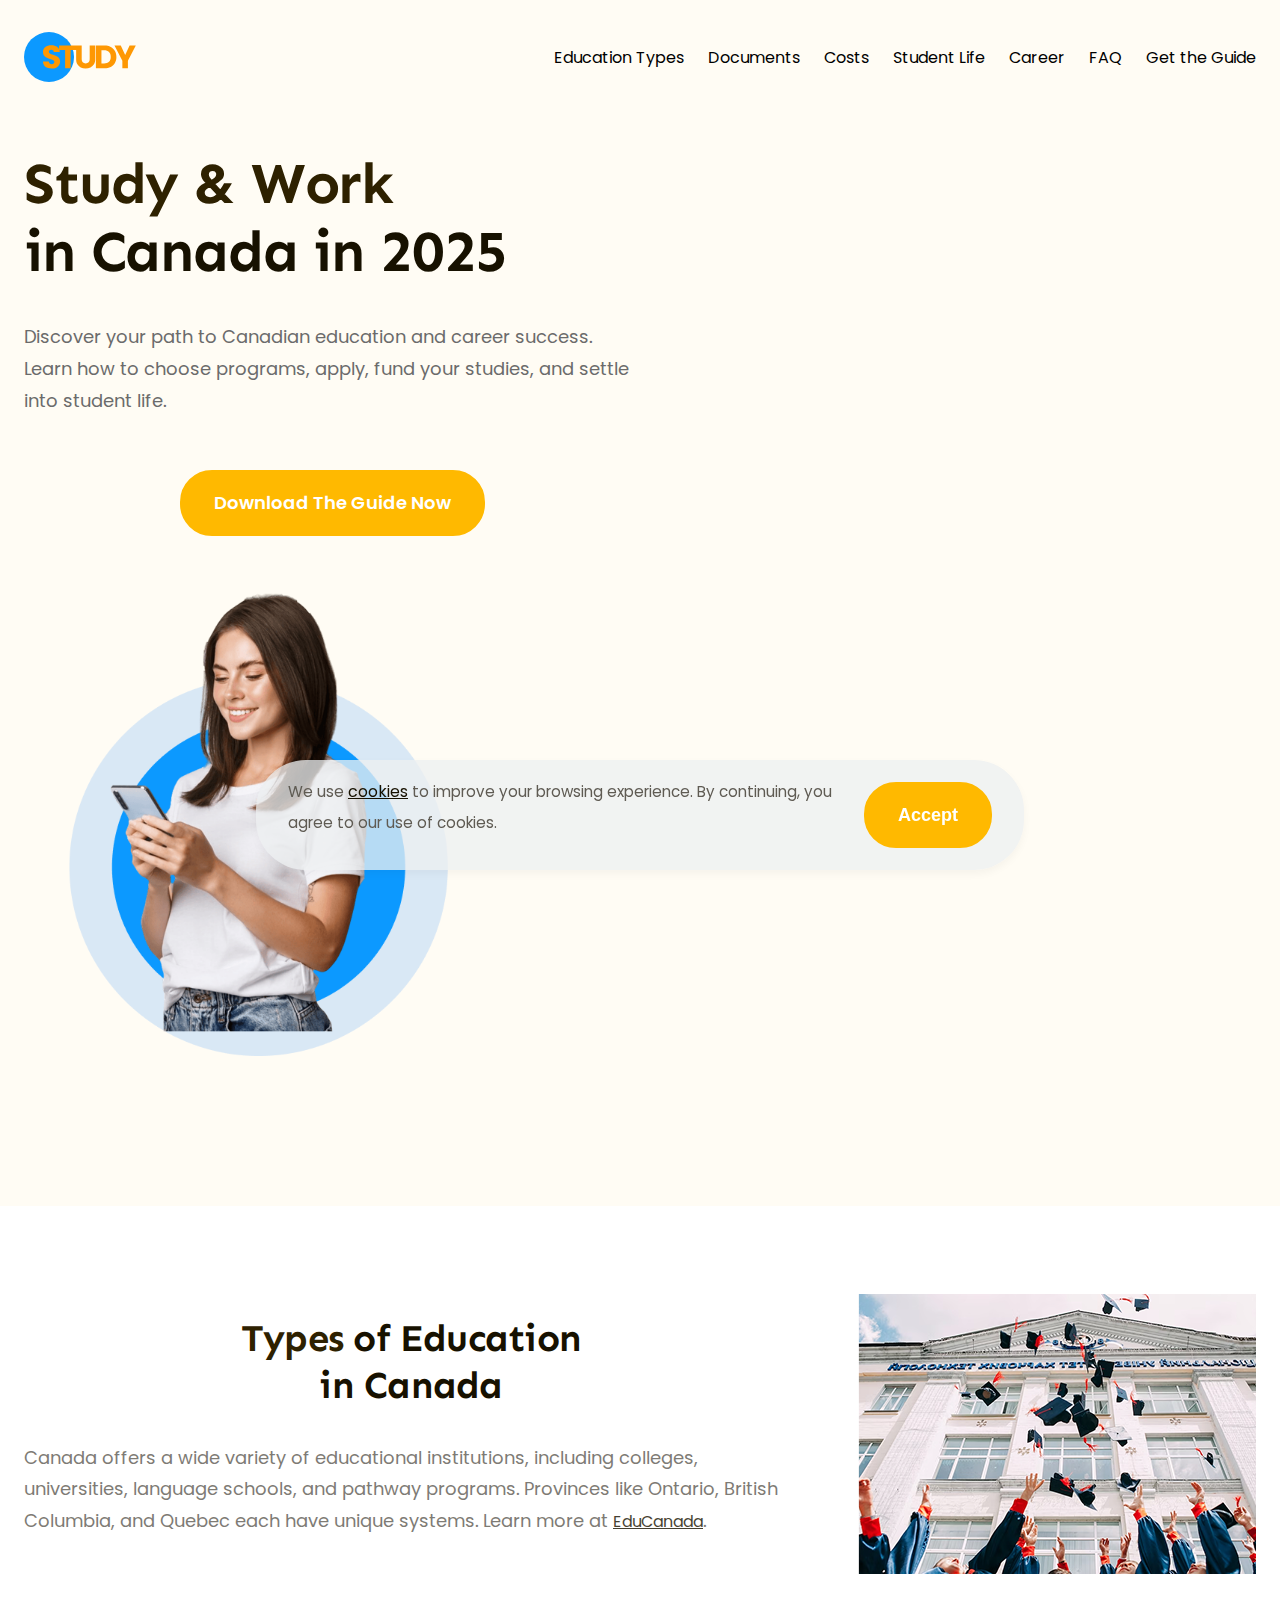
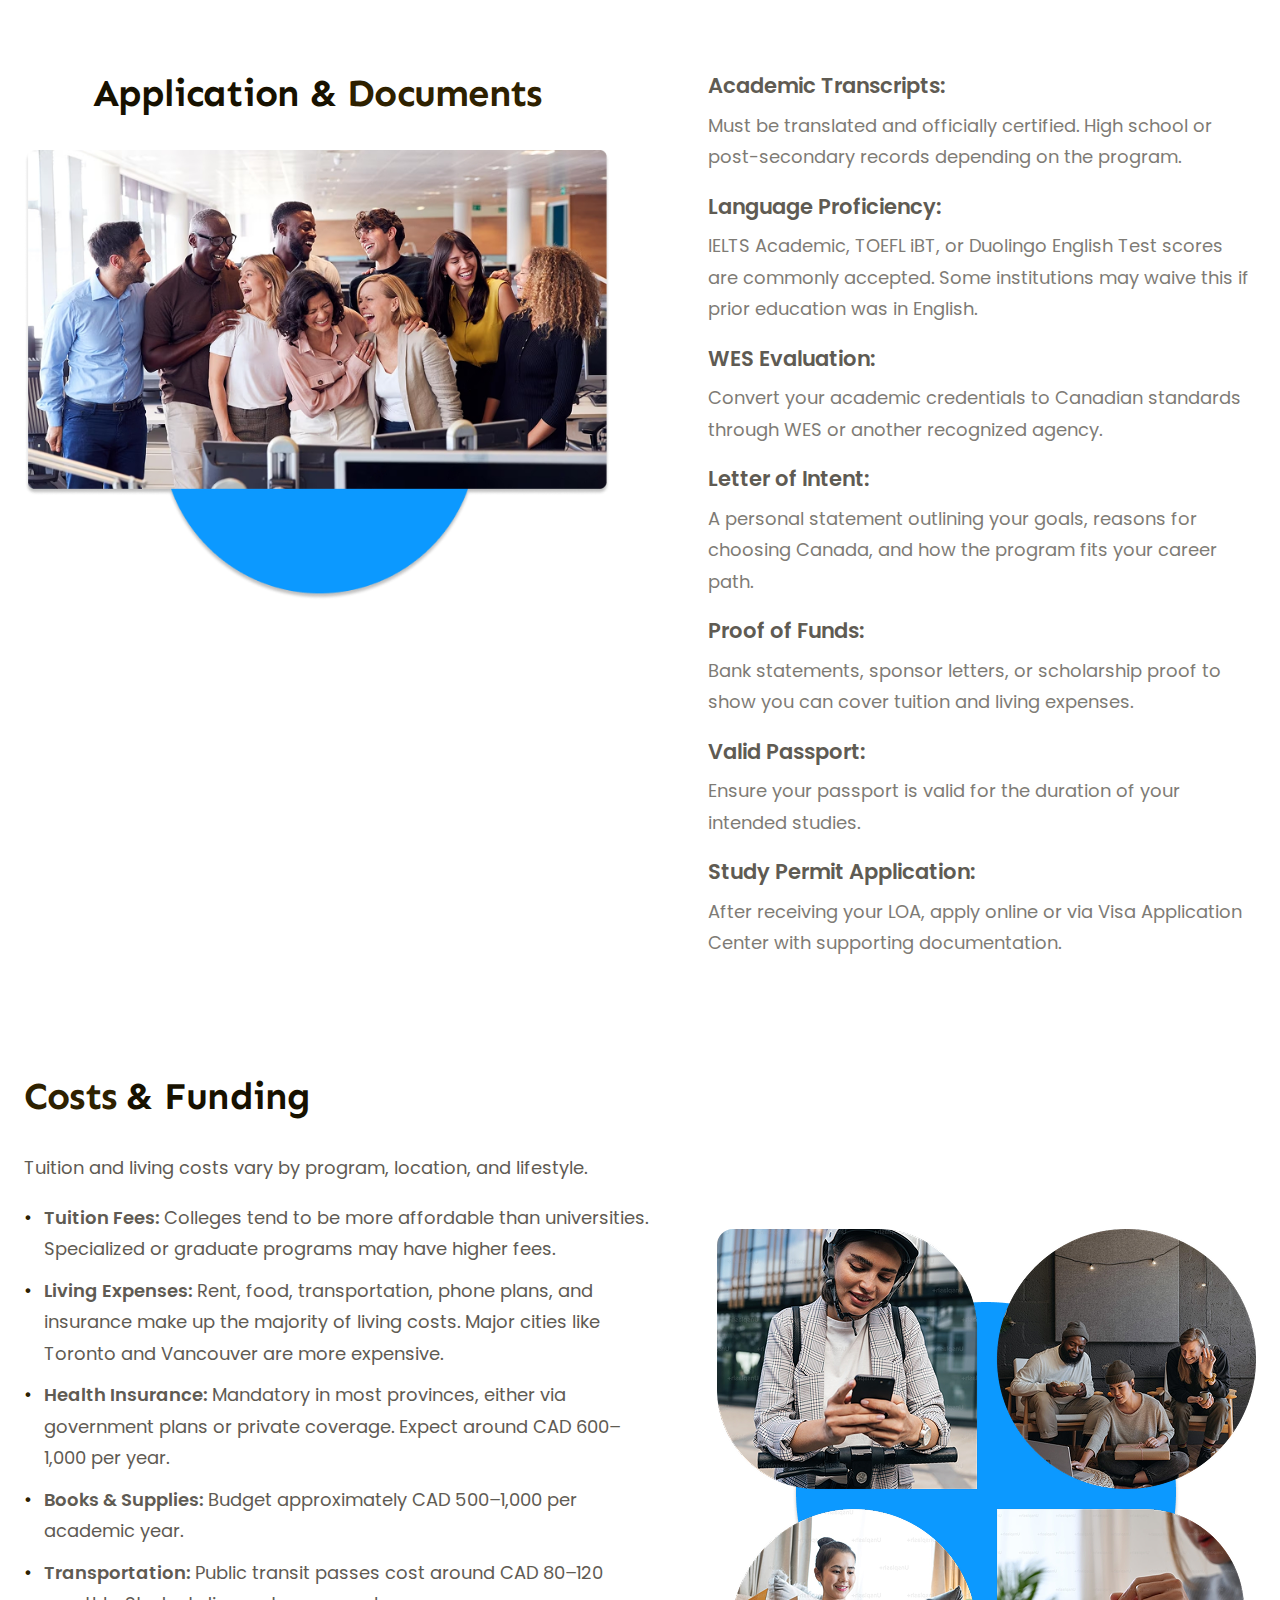
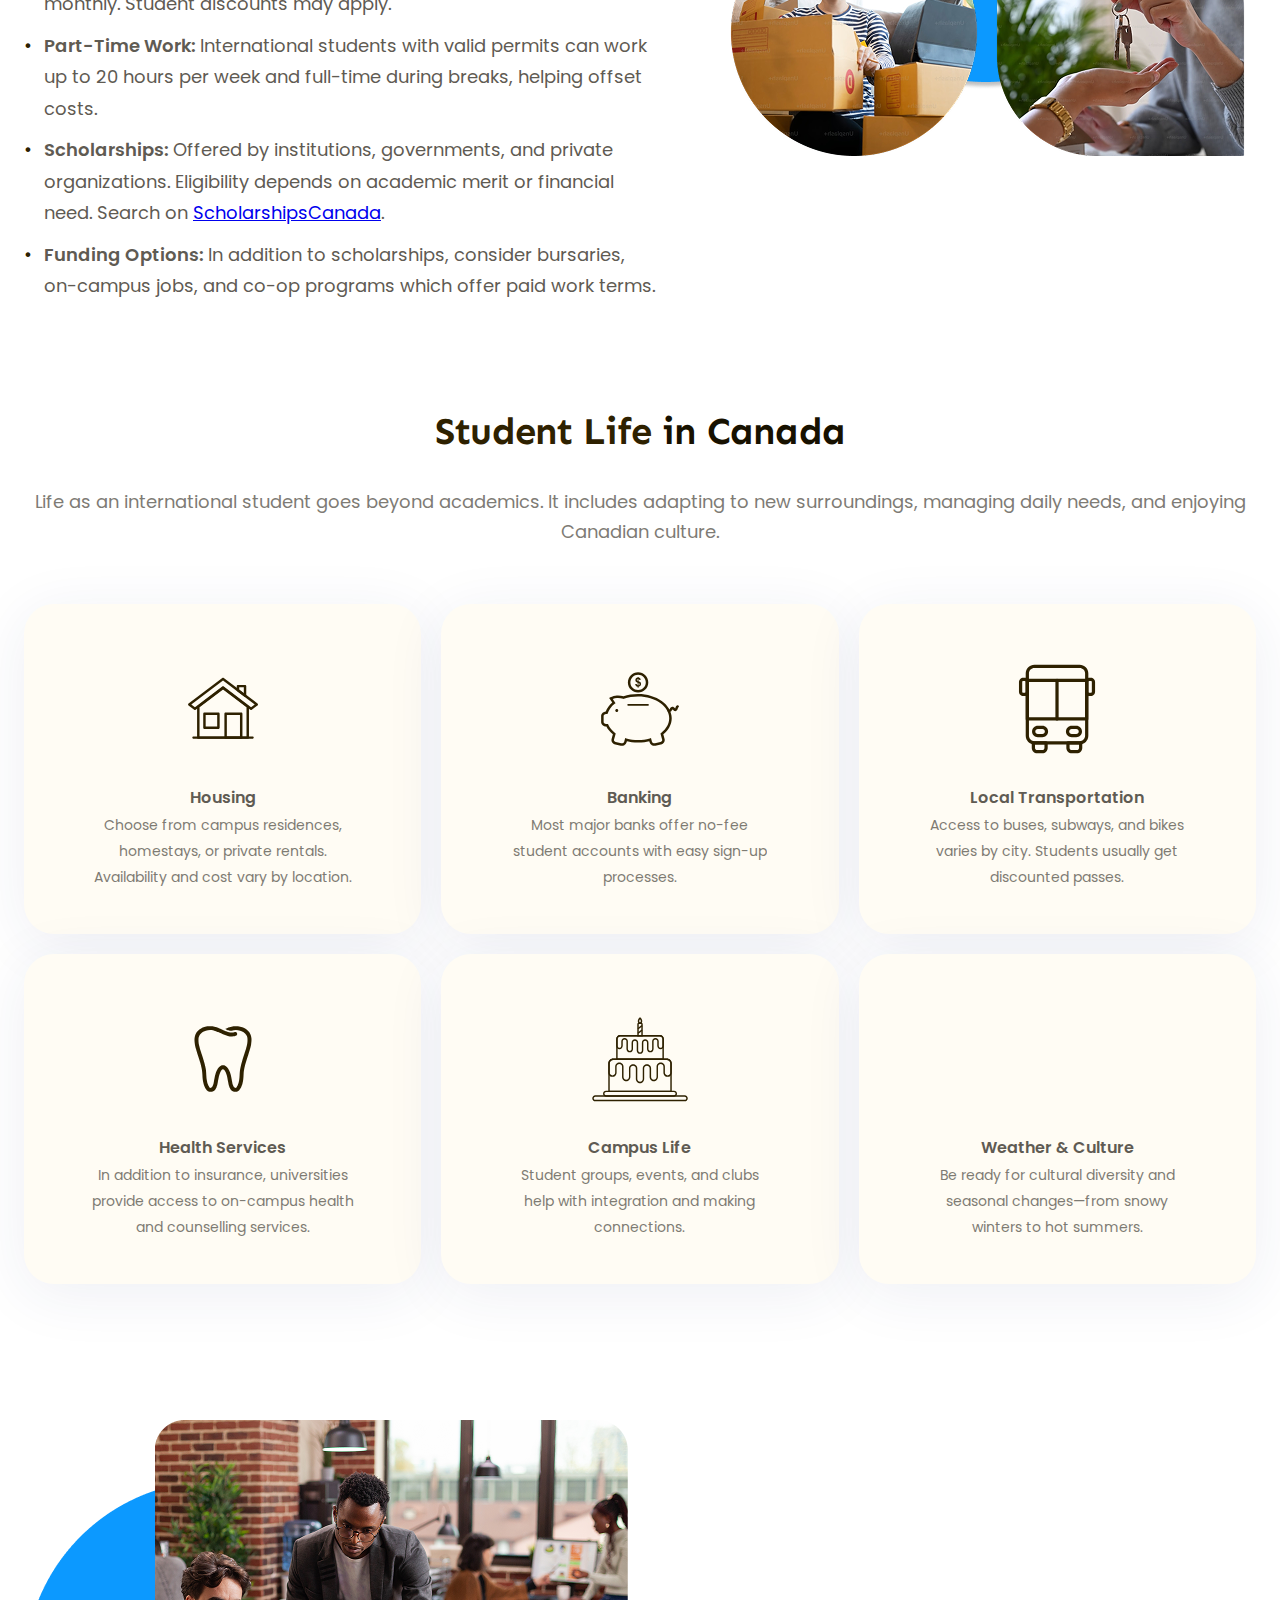
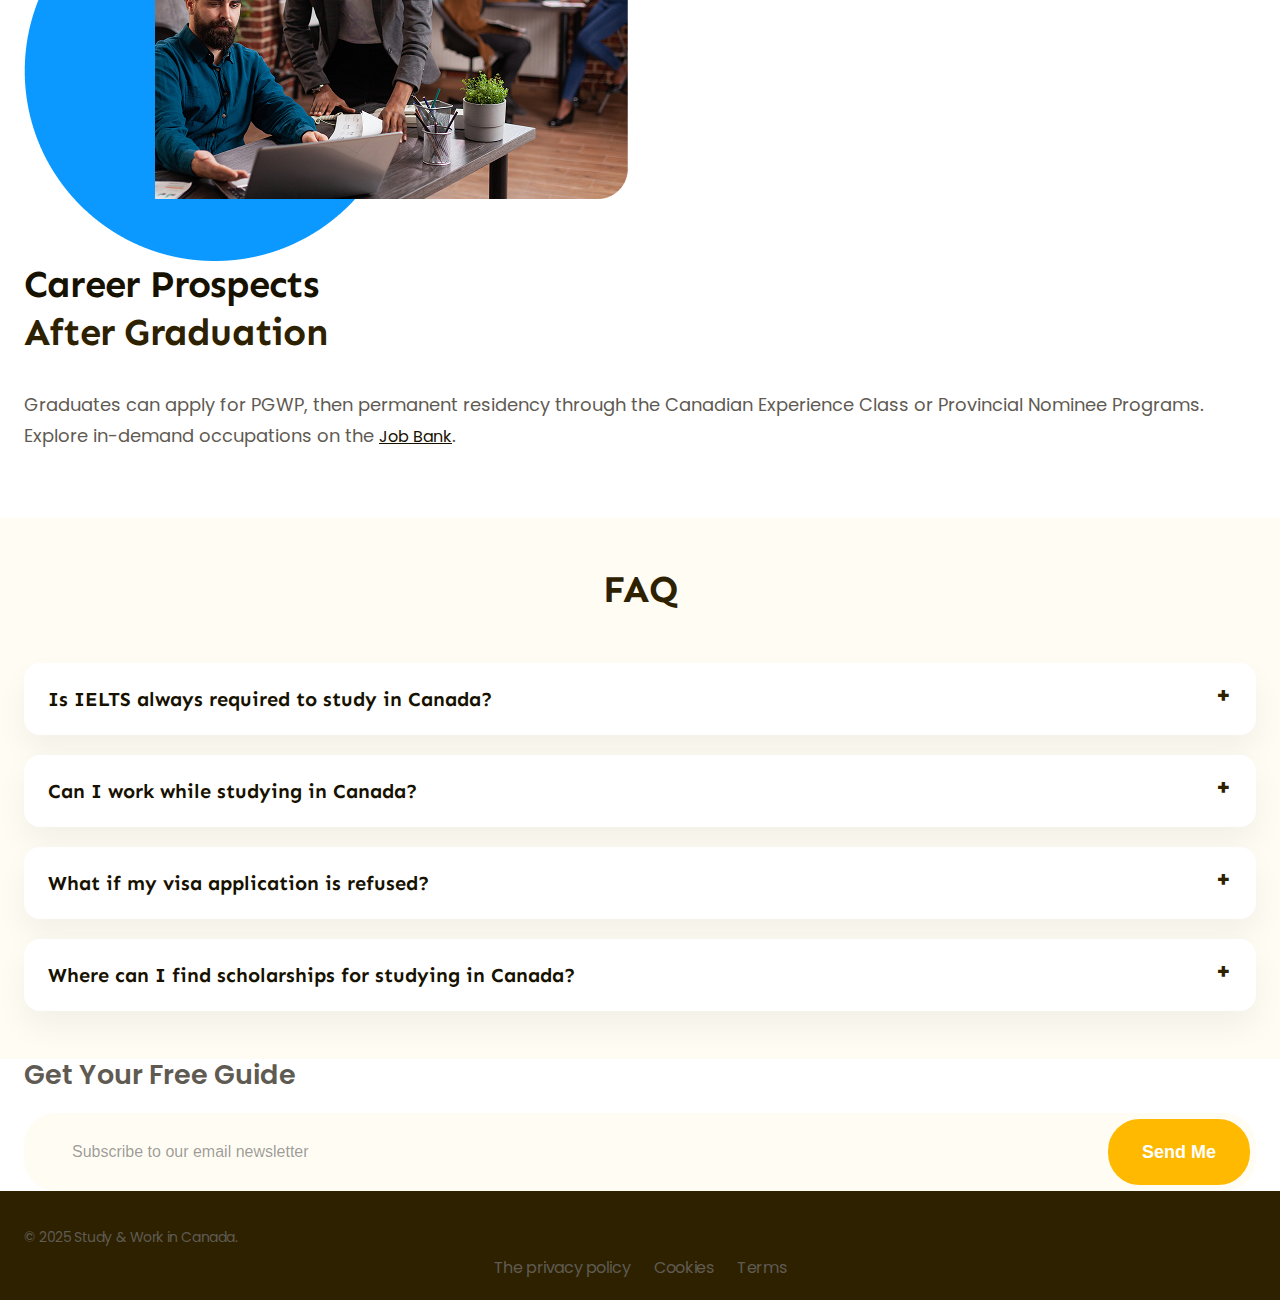
<file: index.html>
<!doctype html><html lang="en"><head><meta charset="UTF-8"><meta http-equiv="X-UA-Compatible" content="IE=edge"><meta name="viewport" content="width=device-width,initial-scale=1"><!-- SEO Meta Tags --><title>How to Study and Work in Canada in 2025 — Guide for International Students</title><meta name="description" content="Comprehensive 2025 guide on how to study and work in Canada legally. Learn about colleges, universities, scholarships, student visas, and post-graduation opportunities."><meta name="keywords" content="How to study in Canada in 2025, Work and study in Canada legally, Canada scholarships for international students, Post-graduation work permit Canada guide, How to apply to college in Canada, WES Canada, IELTS for Canada"><meta name="author" content="Study & Work Canada Guide Team"><link rel="canonical" href="https://yourdomain.com/study-in-canada-2025"><!-- Canonical --><link rel="canonical" href="https://your-domain.ca/"><!-- Open Graph for social media --><meta property="og:title" content="Study and Work in Canada in 2025 — Official Guide"><meta property="og:description" content="Step-by-step guide for international students planning to study and work in Canada. Includes admissions, funding, PGWP info and more."><meta property="og:url" content="https://yourdomain.com/study-in-canada-2025"><meta property="og:type" content="website"><meta property="og:image" content="https://yourdomain.com/public/images/hero.png"><!-- Twitter Card --><meta name="twitter:card" content="summary_large_image"><meta name="twitter:title" content="Study and Work in Canada in 2025 — Official Guide"><meta name="twitter:description" content="tep-by-step guide for international students planning to study and work in Canada. Includes admissions, funding, PGWP info and more."><meta name="twitter:image" content="https://yourdomain.ca/public/images/hero.png"><!-- Locale & Language --><meta name="robots" content="index, follow"><meta name="geo.region" content="CA"><meta name="geo.placename" content="Canada"><meta name="language" content="English"><!-- Favicon --><link rel="icon" type="image/png" href="./favicon/favicon-96x96.png" sizes="96x96"><link rel="icon" type="image/svg+xml" href="./favicon/favicon.svg"><link rel="shortcut icon" href="./favicon/favicon.ico"><link rel="apple-touch-icon" sizes="180x180" href="./favicon/apple-touch-icon.png"><meta name="apple-mobile-web-app-title" content="Study"><link rel="manifest" href="./favicon/site.webmanifest"><link href="main.css" rel="stylesheet"></head><body><header class="header"><div class="container"><div class="header__container"><nav class="header__nav"><div class="header__logo logo"><img class="logo__img" src="public/images/logo.svg" alt="Logo"></div><ul class="header__menu"><li><a class="link" href="#education-types">Education Types</a></li><li><a class="link" href="#application">Documents</a></li><li><a class="link" href="#costs">Costs</a></li><li><a class="link" href="#student-life">Student Life</a></li><li><a class="link" href="#career">Career</a></li><li><a class="link" href="#faq">FAQ</a></li><li><a class="link" href="#subscribe">Get the Guide</a></li></ul></nav><button class="header__burger menu-btn-open" type="button"><svg width="24" height="24"><use href="./public/images/icons.svg#icon-menu"></use></svg></button><div class="mobile-menu"><button class="mobile-menu__btn-close menu-btn-close" type="button"><svg width="24" height="24"><use href="./public/images/icons.svg#icon-close"></use></svg></button><div class="header__logo logo"><img class="logo__img" src="public/images/logo.svg" alt="Logo"></div><ul class="mobile-menu__list"><li><a class="mobile-menu__link" href="#education-types">Education Types</a></li><li><a class="mobile-menu__link" href="#application">Application & Documents</a></li><li><a class="mobile-menu__link" href="#costs">Costs & Funding</a></li><li><a class="mobile-menu__link" href="#student-life">Student Life</a></li><li><a class="mobile-menu__link" href="#career">Career Prospects</a></li><li><a class="mobile-menu__link" href="#faq">FAQ</a></li><li><a class="mobile-menu__link" href="#subscribe">Get the Guide</a></li></ul></div></div></div></header><main><section class="hero-section"><div class="container hero-section__container"><div class="hero-section__content"><h1 class="hero-section__title"><span class="accent">Study & Work</span><br>in Canada in 2025</h1><p class="hero-section__text">Discover your path to Canadian education and career success. Learn how to choose programs, apply, fund your studies, and settle into student life.</p><a href="#subscribe" class="hero-section__button button button--link" type="button">Download The Guide Now</a></div></div><img class="hero-section__img" srcset="public/images/hero.png, public/images/hero@2x.png 2x" src="public/images/hero.png" alt="Two man working on the same laptop"></section><section class="section education-section" id="education-types"><div class="container education-section__container"><div class="education-section__content"><h2 class="section__title section__title--centered"><span class="accent">Types</span> of Education<br>in Canada</h2><p class="education-section__text">Canada offers a wide variety of educational institutions, including colleges, universities, language schools, and pathway programs. Provinces like Ontario, British Columbia, and Quebec each have unique systems. Learn more at <a class="link link--content" href="https://www.educanada.ca/" target="_blank">EduCanada</a>.</p></div><img class="education-section__img" srcset="public/images/education.png, public/images/education@2x.png 2x" src="public/images/education.png" alt="Two man working on the same laptop"></div></section><section class="section application-section" id="application"><div class="container application-section__container"><div class="application-section__content"><h2 class="section__title section__title--centered">Application & <span class="accent">Documents</span></h2><img class="application-section__img" srcset="public/images/application-section.png, public/images/application-section@2x.png 2x" src="public/images/application-section.png" alt="happy people"></div><ul class="application-section__list"><li><article class="application-card"><div class="application-card__icon"><svg class="application-card__icon" width="30" height="30"><use href="./public/images/icons.svg#icon-done"></use></svg></div><div class="application-card__content"><h3 class="application-card__title">Academic Transcripts:</h3><p class="application-card__text">Must be translated and officially certified. High school or post-secondary records depending on the program.</p></div></article></li><li><article class="application-card"><div class="application-card__icon"><svg class="application-card__icon" width="30" height="30"><use href="./public/images/icons.svg#icon-done"></use></svg></div><div class="application-card__content"><h3 class="application-card__title">Language Proficiency:</h3><p class="application-card__text">IELTS Academic, TOEFL iBT, or Duolingo English Test scores are commonly accepted. Some institutions may waive this if prior education was in English.</p></div></article></li><li><article class="application-card"><div class="application-card__icon"><svg class="application-card__icon" width="30" height="30"><use href="./public/images/icons.svg#icon-done"></use></svg></div><div class="application-card__content"><h3 class="application-card__title">WES Evaluation:</h3><p class="application-card__text">Convert your academic credentials to Canadian standards through WES or another recognized agency.</p></div></article></li><li><article class="application-card"><div class="application-card__icon"><svg class="application-card__icon" width="30" height="30"><use href="./public/images/icons.svg#icon-done"></use></svg></div><div class="application-card__content"><h3 class="application-card__title">Letter of Intent:</h3><p class="application-card__text">A personal statement outlining your goals, reasons for choosing Canada, and how the program fits your career path.</p></div></article></li><li><article class="application-card"><div class="application-card__icon"><svg class="application-card__icon" width="30" height="30"><use href="./public/images/icons.svg#icon-done"></use></svg></div><div class="application-card__content"><h3 class="application-card__title">Proof of Funds:</h3><p class="application-card__text">Bank statements, sponsor letters, or scholarship proof to show you can cover tuition and living expenses.</p></div></article></li><li><article class="application-card"><div class="application-card__icon"><svg class="application-card__icon" width="30" height="30"><use href="./public/images/icons.svg#icon-done"></use></svg></div><div class="application-card__content"><h3 class="application-card__title">Valid Passport:</h3><p class="application-card__text">Ensure your passport is valid for the duration of your intended studies.</p></div></article></li><li><article class="application-card"><div class="application-card__icon"><svg class="application-card__icon" width="30" height="30"><use href="./public/images/icons.svg#icon-done"></use></svg></div><div class="application-card__content"><h3 class="application-card__title">Study Permit Application:</h3><p class="application-card__text">After receiving your LOA, apply online or via Visa Application Center with supporting documentation.</p></div></article></li></ul></div></section><section class="section costs-section" id="costs"><div class="container costs-section__container"><div class="costs-section__content"><h2 class="section__title"><span class="accent">Costs</span> & Funding</h2><p>Tuition and living costs vary by program, location, and lifestyle.</p><ul><li class="costs-section__item"><strong>Tuition Fees:</strong> Colleges tend to be more affordable than universities. Specialized or graduate programs may have higher fees.</li><li class="costs-section__item"><strong>Living Expenses:</strong> Rent, food, transportation, phone plans, and insurance make up the majority of living costs. Major cities like Toronto and Vancouver are more expensive.</li><li class="costs-section__item"><strong>Health Insurance:</strong> Mandatory in most provinces, either via government plans or private coverage. Expect around CAD 600–1,000 per year.</li><li class="costs-section__item"><strong>Books & Supplies:</strong> Budget approximately CAD 500–1,000 per academic year.</li><li class="costs-section__item"><strong>Transportation:</strong> Public transit passes cost around CAD 80–120 monthly. Student discounts may apply.</li><li class="costs-section__item"><strong>Part-Time Work:</strong> International students with valid permits can work up to 20 hours per week and full-time during breaks, helping offset costs.</li><li class="costs-section__item"><strong>Scholarships:</strong> Offered by institutions, governments, and private organizations. Eligibility depends on academic merit or financial need. Search on <a href="https://www.scholarshipscanada.com" target="_blank">ScholarshipsCanada</a>.</li><li class="costs-section__item"><strong>Funding Options:</strong> In addition to scholarships, consider bursaries, on-campus jobs, and co-op programs which offer paid work terms.</li></ul></div><img class="costs-section__img" srcset="public/images/cost-section.png, public/images/cost-section@2x.png 2x" src="public/images/cost-section.png" alt="Two man working on the same laptop"></div></section><section class="section life-section" id="student-life"><div class="container"><h2 class="section__title section__title--centered"><span class="accent">Student Life</span> in Canada</h2><p class="section__subtitle">Life as an international student goes beyond academics. It includes adapting to new surroundings, managing daily needs, and enjoying Canadian culture.</p><ul class="life-section__list"><li><article class="life-card"><div><svg class="life-card__icon" width="150" height="150"><use href="./public/images/icons.svg#icon-house"></use></svg></div><div class="life-card__content"><h3 class="life-card__title">Housing</h3><p class="life-card__text">Choose from campus residences, homestays, or private rentals. Availability and cost vary by location.</p></div></article></li><li><article class="life-card"><div><svg class="life-card__icon" width="150" height="150"><use href="./public/images/icons.svg#icon-bank"></use></svg></div><div class="life-card__content"><h3 class="life-card__title">Banking</h3><p class="life-card__text">Most major banks offer no-fee student accounts with easy sign-up processes.</p></div></article></li><li><article class="life-card"><div><svg class="life-card__icon" width="150" height="150"><use href="./public/images/icons.svg#icon-transport"></use></svg></div><div class="life-card__content"><h3 class="life-card__title">Local Transportation</h3><p class="life-card__text">Access to buses, subways, and bikes varies by city. Students usually get discounted passes.</p></div></article></li><li><article class="life-card"><div><svg class="life-card__icon" width="150" height="150"><use href="./public/images/icons.svg#icon-medical"></use></svg></div><div class="life-card__content"><h3 class="life-card__title">Health Services</h3><p class="life-card__text">In addition to insurance, universities provide access to on-campus health and counselling services.</p></div></article></li><li><article class="life-card"><div><svg class="life-card__icon" width="150" height="150"><use href="./public/images/icons.svg#icon-events"></use></svg></div><div class="life-card__content"><h3 class="life-card__title">Campus Life</h3><p class="life-card__text">Student groups, events, and clubs help with integration and making connections.</p></div></article></li><li><article class="life-card"><div><svg class="life-card__icon" width="150" height="150"><use href="./public/images/icons.svg#icon-weather"></use></svg></div><div class="life-card__content"><h3 class="life-card__title">Weather & Culture</h3><p class="life-card__text">Be ready for cultural diversity and seasonal changes—from snowy winters to hot summers.</p></div></article></li></ul></div></section><section id="career" class="section career-section"><div class="container career-section__container"><img class="career-section__img" srcset="public/images/career-section.png, public/images/career-section@2x.png 2x" src="public/images/career-section.png" alt="Two man working on the same laptop"><div class="career-section__content"><h2 class="section__title">Career Prospects<br><span class="accent">After Graduation</span></h2><p class="career-section__text">Graduates can apply for PGWP, then permanent residency through the Canadian Experience Class or Provincial Nominee Programs. Explore in-demand occupations on the <a class="link link--content" href="https://www.jobbank.gc.ca/" target="_blank">Job Bank</a>.</p></div></div></section><section id="faq" class="section faq-section"><div class="container"><h2 class="section__title section__title--centered"><span class="accent">FAQ</span></h2><div class="faq-section__container"><details class="faq-section__questions-container questions-container"><summary class="questions-container__question">Is IELTS always required to study in Canada?</summary><p class="questions-container__answer">No, some institutions accept alternative tests such as TOEFL or Duolingo English Test. In some cases, proof of previous education in English may suffice.</p></details><details class="faq-section__questions-container questions-container"><summary class="questions-container__question">Can I work while studying in Canada?</summary><p class="questions-container__answer">Yes, international students with a valid study permit can work up to 20 hours per week during academic sessions and full-time during scheduled breaks.</p></details><details class="faq-section__questions-container questions-container"><summary class="questions-container__question">What if my visa application is refused?</summary><p class="questions-container__answer">If your study permit is refused, you can review the refusal letter, correct the issues (e.g., incomplete documentation), and reapply. It’s important to demonstrate strong ties to your home country and sufficient funds.</p></details><details class="faq-section__questions-container questions-container"><summary class="questions-container__question">Where can I find scholarships for studying in Canada?</summary><p class="questions-container__answer">You can search for scholarships on official platforms such as <a class="link link--content" href="https://www.scholarshipscanada.com" target="_blank">ScholarshipsCanada</a> and through specific universities or provincial programs.</p></details></div></div></section><section id="subscribe" class="subscribe-section"><div class="container subscribe-section__container"><div class="subscribe-section__content"><h2 class="subscribe-section__title">Get Your Free Guide</h2><form action="#" method="post" class="subscribe-section__form"><div class="input"><label class="input__label visually-hidden" for="email">Subscribe to our email newsletter</label> <input class="input__control" id="email" name="email" type="email" placeholder="Subscribe to our email newsletter" required> <button class="button" type="submit">Send Me</button></div></form></div><div class="subscribe-section__image"></div></div></section></main><footer class="footer"><div class="container footer__container"><p class="footer__copyright">&copy; 2025 Study & Work in Canada.</p><div class="footer__links"><a class="link footer__link" href="privacy-policy.html" target="_blank">The privacy policy</a> <a class="link footer__link" href="cookies.html" target="_blank">Cookies</a> <a class="link footer__link" href="terms.html" target="_blank">Terms</a></div></div></footer><div id="cookie-banner" class="cookie-banner"><p>We use <a class="link link--content" href="cookies.html" target="_blank">cookies</a> to improve your browsing experience. By continuing, you agree to our use of cookies.</p><button class="button" id="accept-cookies">Accept</button></div><script defer="defer" src="scripts.js"></script></body></html>
</file>
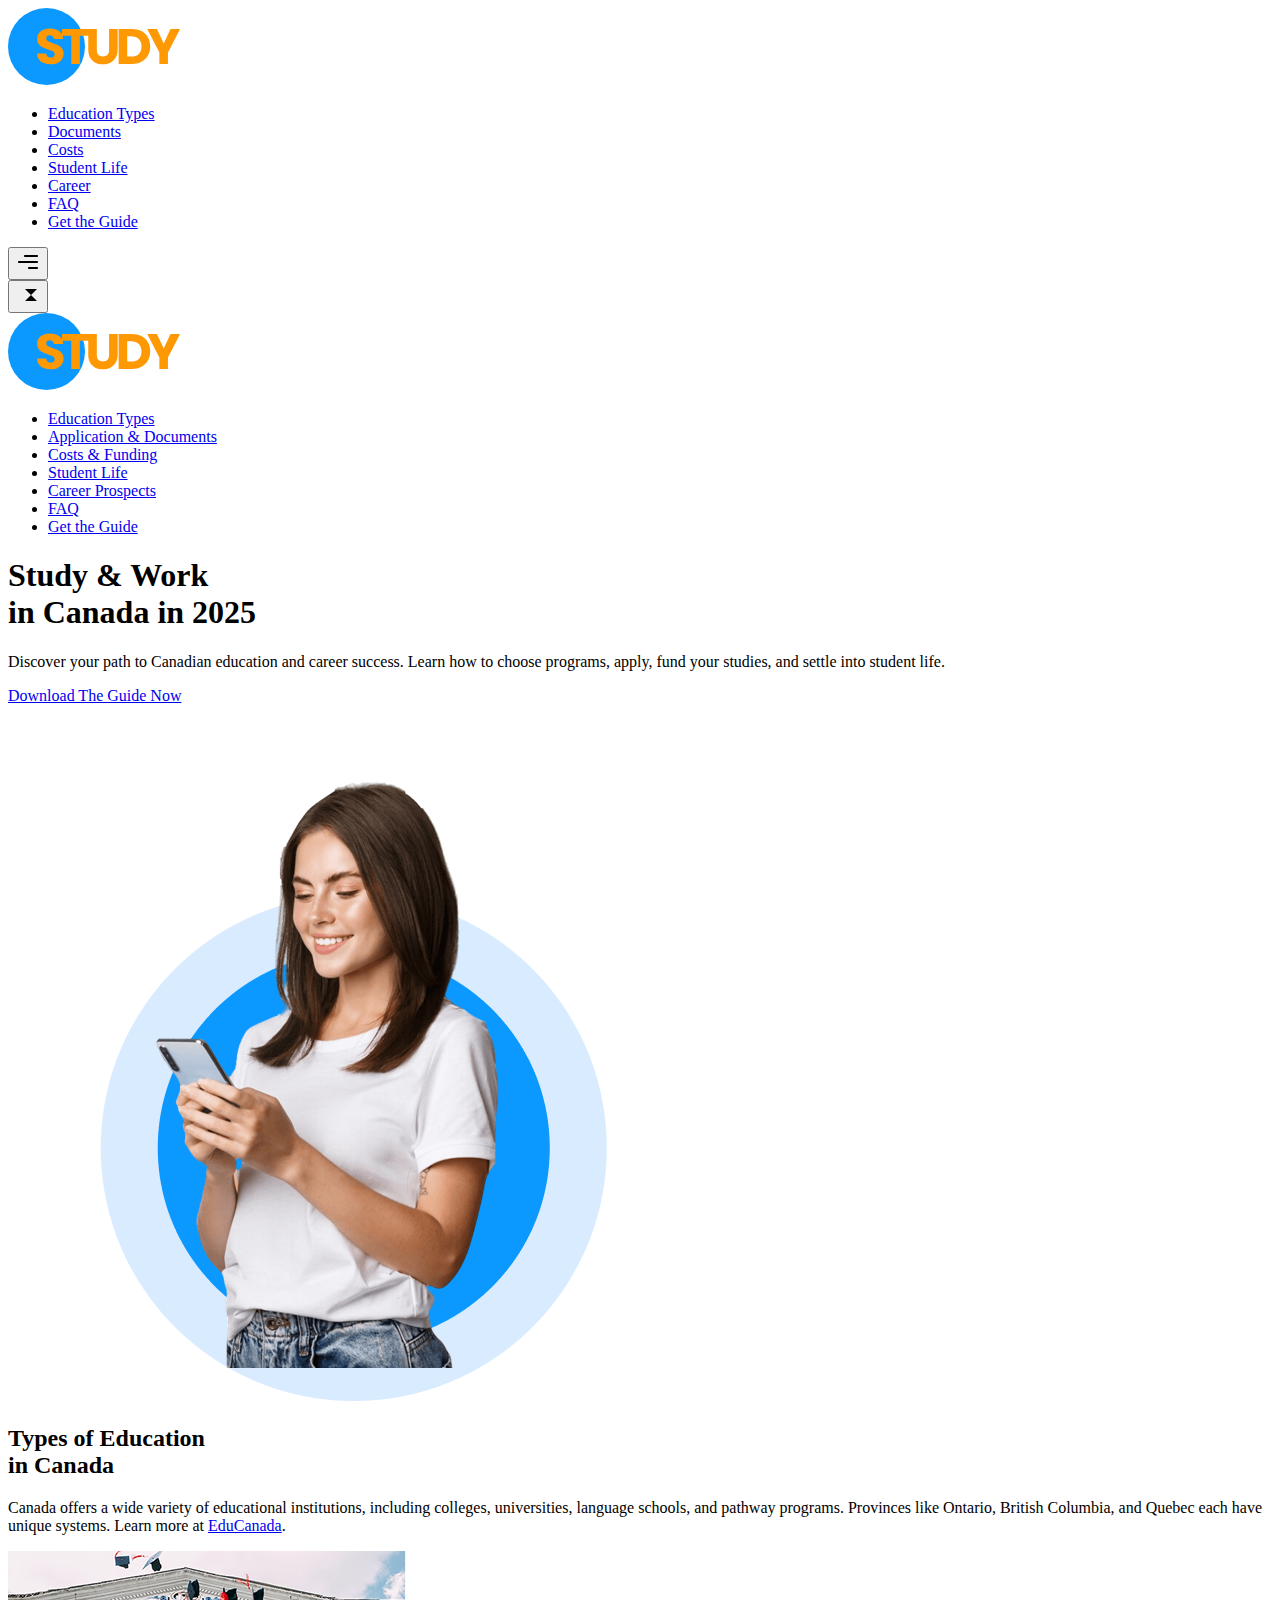
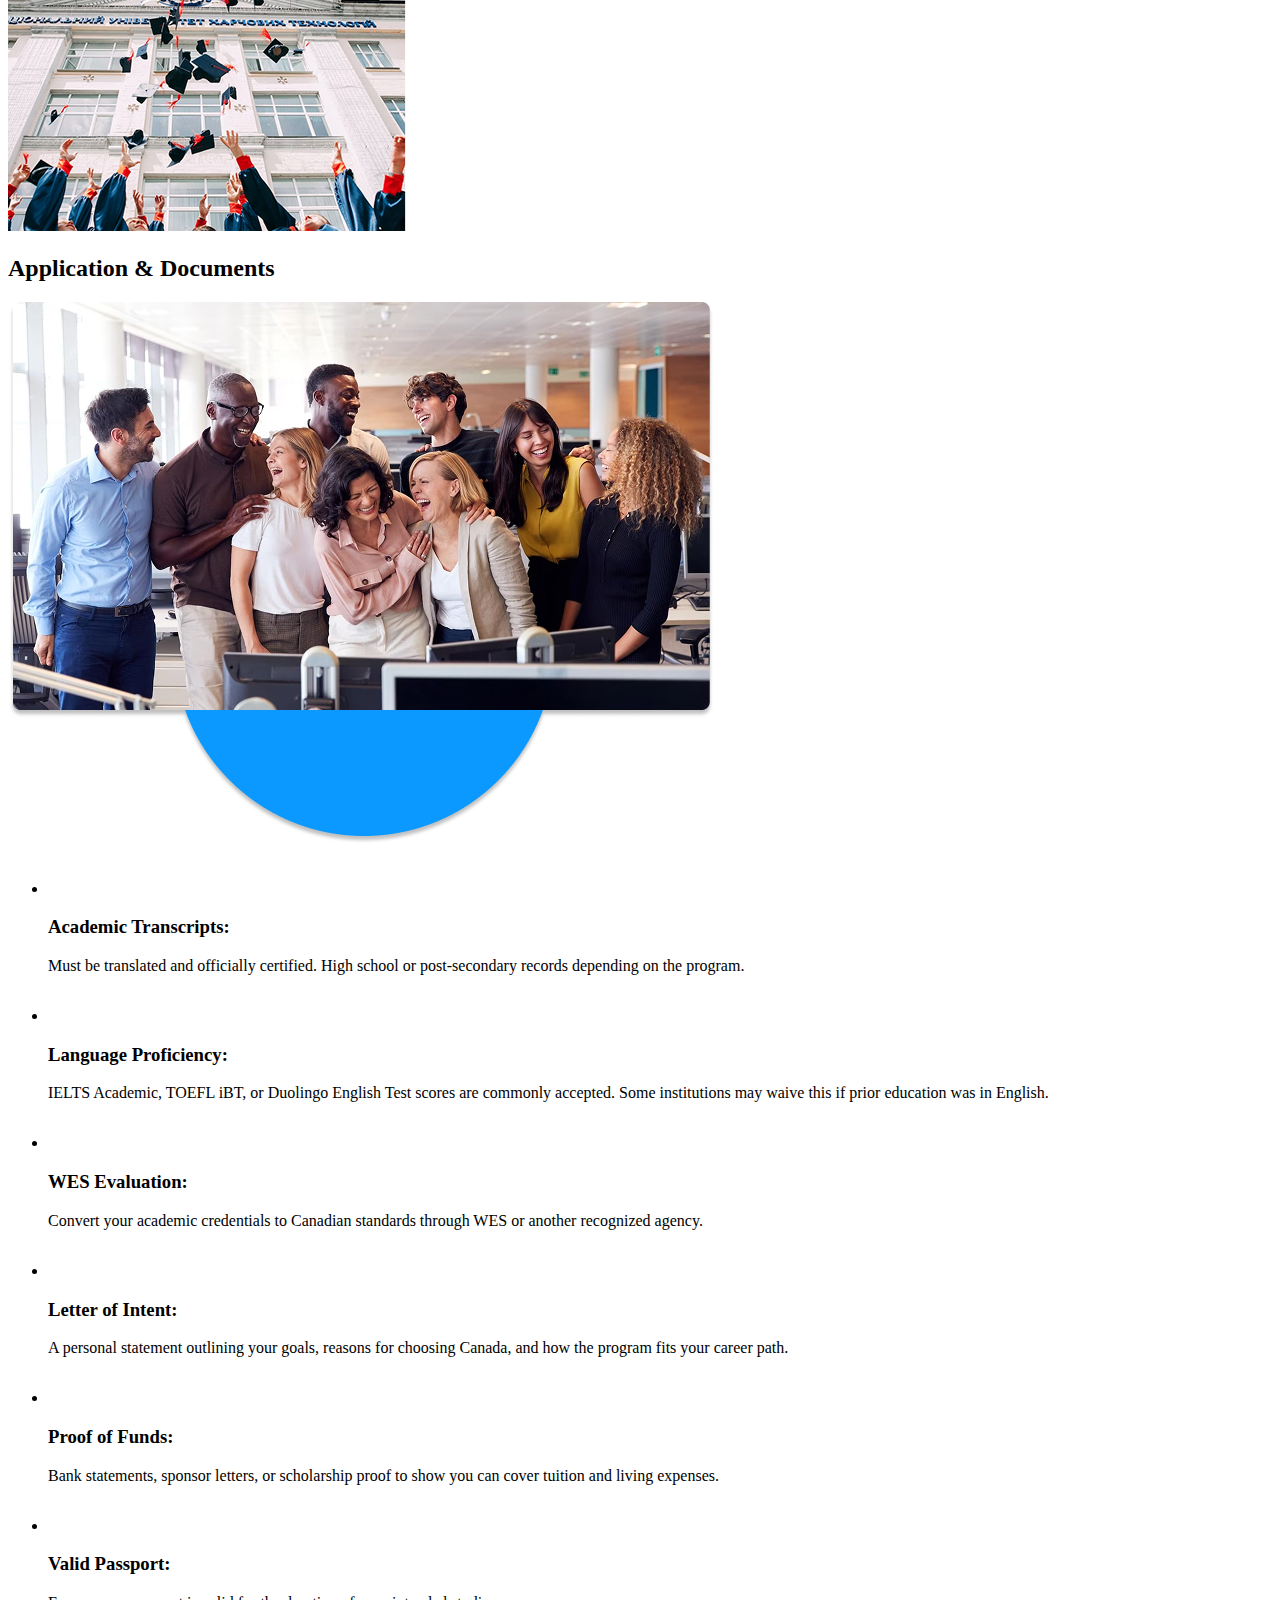
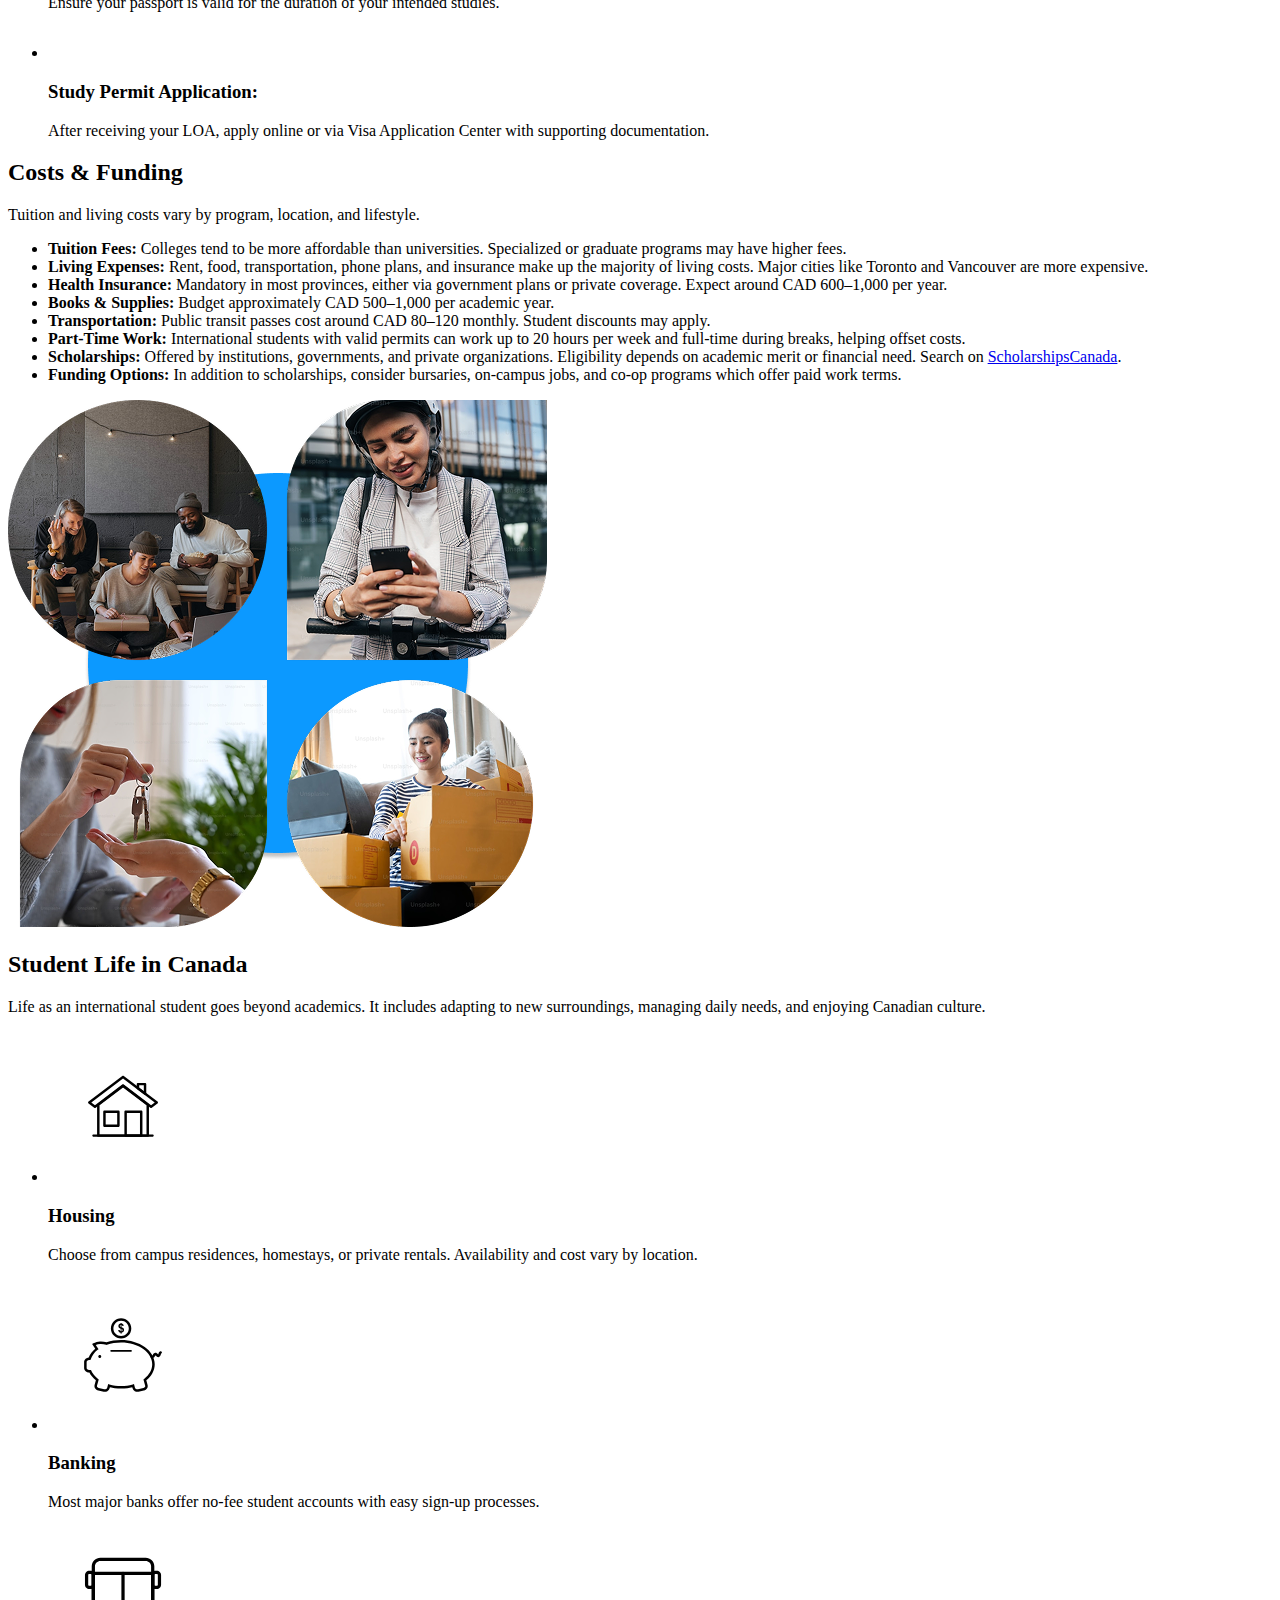
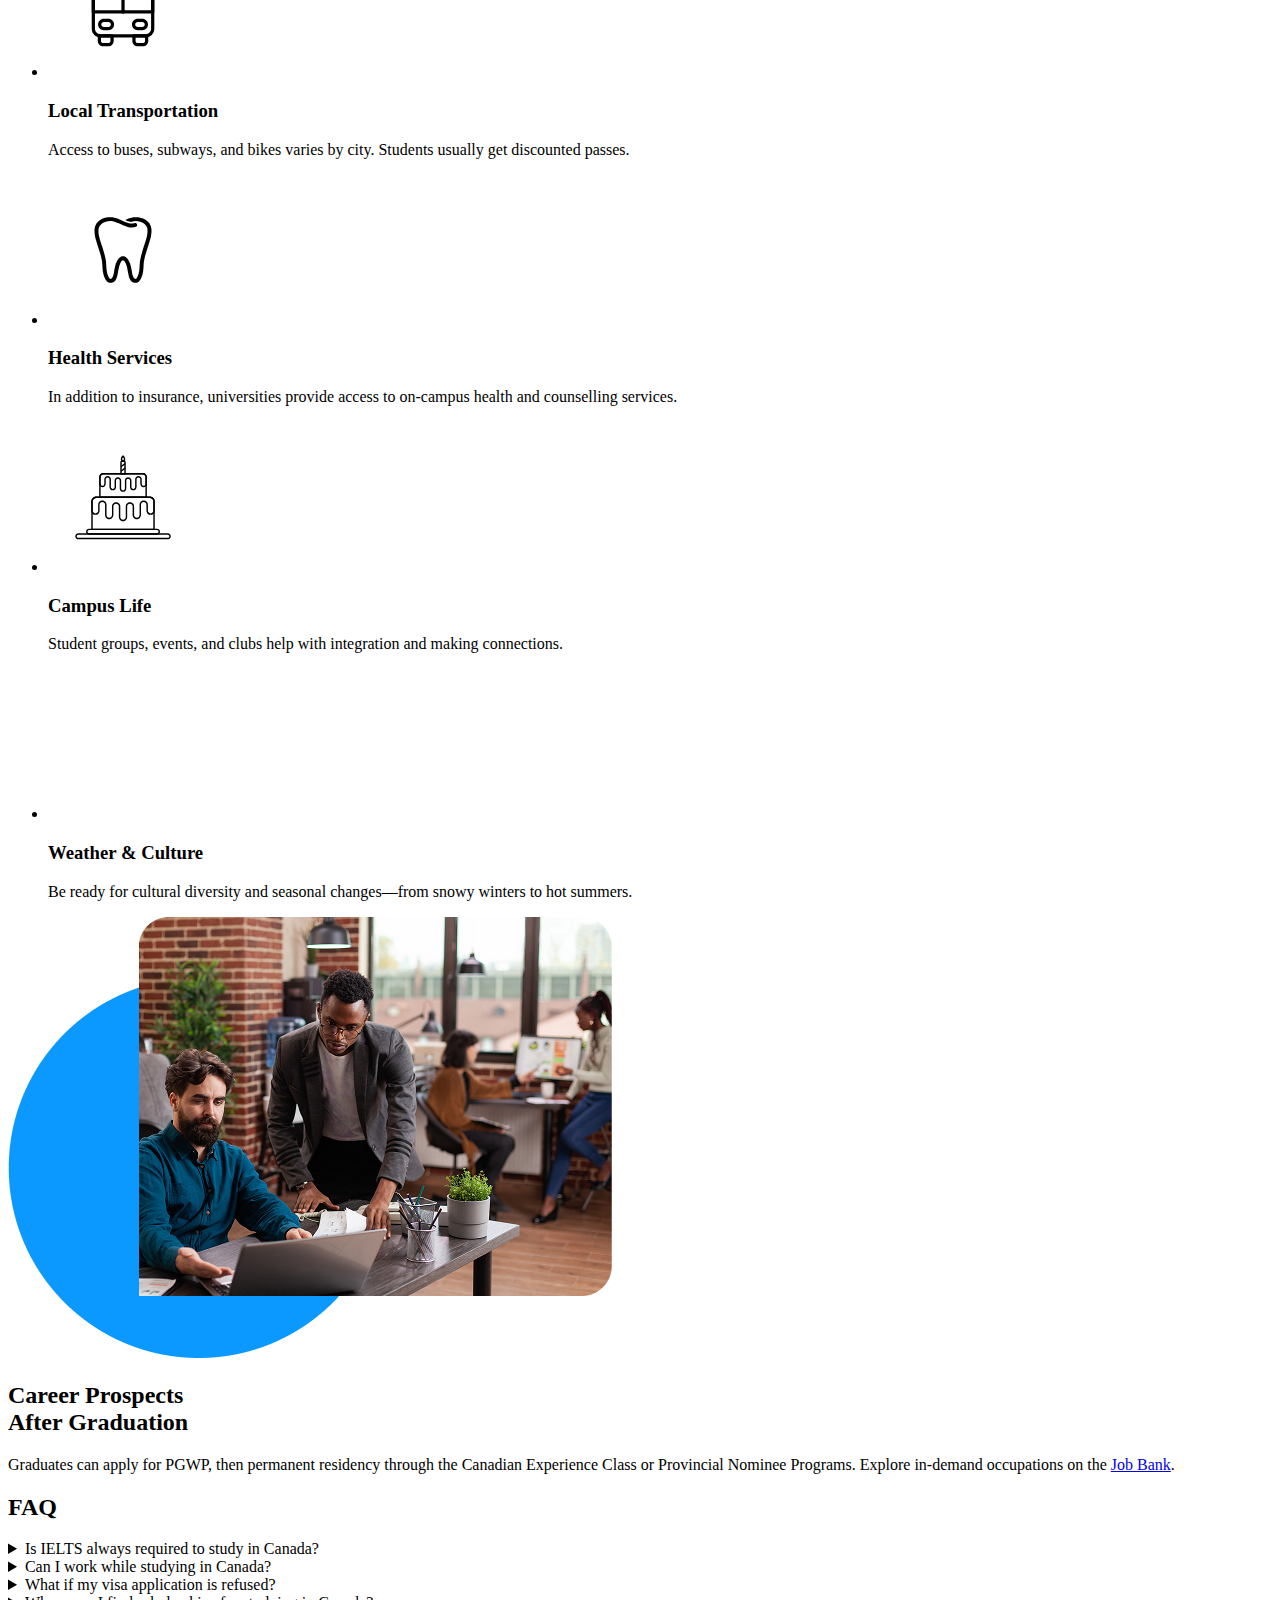
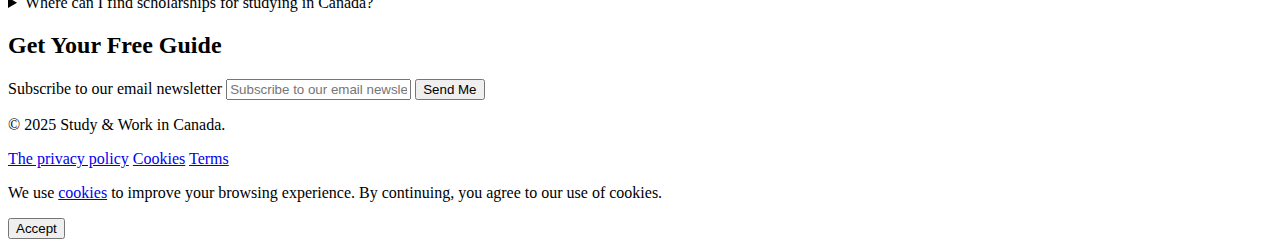
<file: src/index.html>
<!doctype html>
<html lang="en">
<head>
    <meta charset="UTF-8"/>
    <meta http-equiv="X-UA-Compatible" content="IE=edge"/>
    <meta name="viewport" content="width=device-width, initial-scale=1.0"/>

    <!-- SEO Meta Tags -->
    <title>How to Study and Work in Canada in 2025 — Guide for International Students</title>
    <meta name="description"
          content="Comprehensive 2025 guide on how to study and work in Canada legally. Learn about colleges, universities, scholarships, student visas, and post-graduation opportunities."/>
    <meta name="keywords"
          content="How to study in Canada in 2025, Work and study in Canada legally, Canada scholarships for international students, Post-graduation work permit Canada guide, How to apply to college in Canada, WES Canada, IELTS for Canada"/>
    <meta name="author" content="Study & Work Canada Guide Team"/>
    <link rel="canonical" href="https://yourdomain.com/study-in-canada-2025"/>

    <!-- Canonical -->
    <link rel="canonical" href="https://your-domain.ca/"/>

    <!-- Open Graph for social media -->
    <meta property="og:title" content="Study and Work in Canada in 2025 — Official Guide"/>
    <meta property="og:description"
          content="Step-by-step guide for international students planning to study and work in Canada. Includes admissions, funding, PGWP info and more."/>
    <meta property="og:url" content="https://yourdomain.com/study-in-canada-2025"/>
    <meta property="og:type" content="website"/>
    <meta property="og:image" content="https://yourdomain.com/public/images/hero.png"/>

    <!-- Twitter Card -->
    <meta name="twitter:card" content="summary_large_image"/>
    <meta name="twitter:title" content="Study and Work in Canada in 2025 — Official Guide"/>
    <meta name="twitter:description"
          content="tep-by-step guide for international students planning to study and work in Canada. Includes admissions, funding, PGWP info and more."/>
    <meta name="twitter:image" content="https://yourdomain.ca/public/images/hero.png"/>

    <!-- Locale & Language -->
    <meta name="robots" content="index, follow"/>
    <meta name="geo.region" content="CA"/>
    <meta name="geo.placename" content="Canada"/>
    <meta name="language" content="English"/>

    <!-- Favicon -->
    <link rel="icon" type="image/png" href="./favicon/favicon-96x96.png" sizes="96x96"/>
    <link rel="icon" type="image/svg+xml" href="./favicon/favicon.svg"/>
    <link rel="shortcut icon" href="./favicon/favicon.ico"/>
    <link rel="apple-touch-icon" sizes="180x180" href="./favicon/apple-touch-icon.png"/>
    <meta name="apple-mobile-web-app-title" content="Study"/>
    <link rel="manifest" href="./favicon/site.webmanifest"/>
</head>
<body>
<header class="header">
    <div class="container">
        <div class="header__container">
            <nav class="header__nav">
                <div class="header__logo logo">
                    <img class="logo__img" src="public/images/logo.svg" alt="Logo">
                </div>
                <ul class="header__menu">
                    <li><a class="link" href="#education-types">Education Types</a></li>
                    <li><a class="link" href="#application">Documents</a></li>
                    <li><a class="link" href="#costs">Costs</a></li>
                    <li><a class="link" href="#student-life">Student Life</a></li>
                    <li><a class="link" href="#career">Career</a></li>
                    <li><a class="link" href="#faq">FAQ</a></li>
                    <li><a class="link" href="#subscribe">Get the Guide</a></li>
                </ul>
            </nav>
            <button class="header__burger menu-btn-open" type="button">
                <svg width="24" height="24">
                    <use href="./public/images/icons.svg#icon-menu"></use>
                </svg>
            </button>

            <div class="mobile-menu">
                <button class="mobile-menu__btn-close menu-btn-close" type="button">
                    <svg width="24" height="24">
                        <use href="./public/images/icons.svg#icon-close"></use>
                    </svg>
                </button>
                <div class="header__logo logo">
                    <img class="logo__img" src="public/images/logo.svg" alt="Logo">
                </div>
                <ul class="mobile-menu__list">
                    <li><a class="mobile-menu__link" href="#education-types">Education Types</a></li>
                    <li><a class="mobile-menu__link" href="#application">Application & Documents</a></li>
                    <li><a class="mobile-menu__link" href="#costs">Costs & Funding</a></li>
                    <li><a class="mobile-menu__link" href="#student-life">Student Life</a></li>
                    <li><a class="mobile-menu__link" href="#career">Career Prospects</a></li>
                    <li><a class="mobile-menu__link" href="#faq">FAQ</a></li>
                    <li><a class="mobile-menu__link" href="#subscribe">Get the Guide</a></li>
                </ul>
            </div>
        </div>
    </div>
</header>
<main>
    <section class="hero-section">
        <div class="container hero-section__container">
            <div class="hero-section__content">
                <h1 class="hero-section__title">
                    <span class="accent">Study & Work</span><br> in Canada in 2025
                </h1>
                <p class="hero-section__text">
                    Discover your path to Canadian education and career success. Learn how to choose programs, apply,
                    fund your studies, and settle into student life.
                </p>
                <a href="#subscribe" class="hero-section__button button button--link" type="button"
                >Download The Guide Now
                </a>
            </div>
        </div>
        <img class="hero-section__img"
             srcset="public/images/hero.png 1x, public/images/hero@2x.png 2x"
             src="public/images/hero.png"
             alt="Two man working on the same laptop">
    </section>
    <section class="section education-section" id="education-types">
        <div class="container education-section__container">
            <div class="education-section__content">
                <h2 class="section__title section__title--centered"><span class="accent">Types</span> of Education<br>
                    in Canada
                </h2>
                <p class="education-section__text">
                    Canada offers a wide variety of educational institutions, including colleges, universities, language
                    schools, and pathway programs. Provinces like Ontario, British Columbia, and Quebec each have unique
                    systems. Learn more at <a class="link link--content" href="https://www.educanada.ca/"
                                              target="_blank">EduCanada</a>. </p>
            </div>
            <img class="education-section__img"
                 srcset="public/images/education.png 1x, public/images/education@2x.png 2x"
                 src="public/images/education.png"
                 alt="Two man working on the same laptop">
        </div>
    </section>
    <section class="section application-section" id="application">
        <div class="container application-section__container">
            <div class="application-section__content">
                <h2 class="section__title section__title--centered">Application & <span class="accent">Documents</span>
                </h2>
                <img class="application-section__img"
                     srcset="public/images/application-section.png 1x, public/images/application-section@2x.png 2x"
                     src="public/images/application-section.png"
                     alt="happy people">
            </div>
            <ul class="application-section__list">
                <li>
                    <article class="application-card">
                        <div class="application-card__icon">
                            <svg class="application-card__icon" width="30" height="30">
                                <use href="./public/images/icons.svg#icon-done"></use>
                            </svg>
                        </div>
                        <div class="application-card__content">
                            <h3 class="application-card__title">Academic Transcripts:</h3>
                            <p class="application-card__text">Must be translated and officially certified. High school
                                or
                                post-secondary records depending on the program.</p>
                        </div>
                    </article>
                </li>
                <li>
                    <article class="application-card">
                        <div class="application-card__icon">
                            <svg class="application-card__icon" width="30" height="30">
                                <use href="./public/images/icons.svg#icon-done"></use>
                            </svg>
                        </div>
                        <div class="application-card__content">
                            <h3 class="application-card__title">Language Proficiency:</h3>
                            <p class="application-card__text">IELTS Academic, TOEFL iBT, or Duolingo English Test scores
                                are commonly accepted. Some institutions may waive this if prior education was in
                                English.</p>
                        </div>
                    </article>
                </li>
                <li>
                    <article class="application-card">
                        <div class="application-card__icon">
                            <svg class="application-card__icon" width="30" height="30">
                                <use href="./public/images/icons.svg#icon-done"></use>
                            </svg>
                        </div>
                        <div class="application-card__content">
                            <h3 class="application-card__title">WES Evaluation:</h3>
                            <p class="application-card__text">Convert your academic credentials to Canadian standards
                                through WES
                                or another recognized agency.</p>
                        </div>
                    </article>
                </li>
                <li>
                    <article class="application-card">
                        <div class="application-card__icon">
                            <svg class="application-card__icon" width="30" height="30">
                                <use href="./public/images/icons.svg#icon-done"></use>
                            </svg>
                        </div>
                        <div class="application-card__content">
                            <h3 class="application-card__title">Letter of Intent:</h3>
                            <p class="application-card__text">A personal statement outlining your goals, reasons for
                                choosing
                                Canada, and how the program fits your career path.</p>
                        </div>
                    </article>
                </li>
                <li>
                    <article class="application-card">
                        <div class="application-card__icon">
                            <svg class="application-card__icon" width="30" height="30">
                                <use href="./public/images/icons.svg#icon-done"></use>
                            </svg>
                        </div>
                        <div class="application-card__content">
                            <h3 class="application-card__title">Proof of Funds:</h3>
                            <p class="application-card__text">Bank statements, sponsor letters, or scholarship proof to
                                show you
                                can cover tuition and living expenses.</p>
                        </div>
                    </article>
                </li>
                <li>
                    <article class="application-card">
                        <div class="application-card__icon">
                            <svg class="application-card__icon" width="30" height="30">
                                <use href="./public/images/icons.svg#icon-done"></use>
                            </svg>
                        </div>
                        <div class="application-card__content">
                            <h3 class="application-card__title">Valid Passport:</h3>
                            <p class="application-card__text">Ensure your passport is valid for the duration of your
                                intended
                                studies.</p>
                        </div>
                    </article>
                </li>
                <li>
                    <article class="application-card">
                        <div class="application-card__icon">
                            <svg class="application-card__icon" width="30" height="30">
                                <use href="./public/images/icons.svg#icon-done"></use>
                            </svg>
                        </div>
                        <div class="application-card__content">
                            <h3 class="application-card__title">Study Permit Application:</h3>
                            <p class="application-card__text">After receiving your LOA, apply online or via Visa
                                Application Center with supporting documentation.</p>
                        </div>
                    </article>
                </li>
            </ul>
        </div>
    </section>
    <section class="section costs-section" id="costs">
        <div class="container costs-section__container">
            <div class="costs-section__content">
                <h2 class="section__title"><span class="accent">Costs</span> & Funding</h2>
                <p>Tuition and living costs vary by program, location, and lifestyle.</p>
                <ul>
                    <li class="costs-section__item"><strong>Tuition Fees:</strong> Colleges tend to be more affordable
                        than universities.
                        Specialized or
                        graduate programs may have higher fees.
                    </li>
                    <li class="costs-section__item"><strong>Living Expenses:</strong> Rent, food, transportation, phone
                        plans, and insurance make up
                        the
                        majority of living costs. Major cities like Toronto and Vancouver are more expensive.
                    </li>
                    <li class="costs-section__item"><strong>Health Insurance:</strong> Mandatory in most provinces,
                        either via government plans or
                        private coverage. Expect around CAD 600–1,000 per year.
                    </li>
                    <li class="costs-section__item"><strong>Books & Supplies:</strong> Budget approximately CAD
                        500–1,000 per academic year.
                    </li>
                    <li class="costs-section__item"><strong>Transportation:</strong> Public transit passes cost around
                        CAD 80–120 monthly. Student
                        discounts may apply.
                    </li>
                    <li class="costs-section__item"><strong>Part-Time Work:</strong> International students with valid
                        permits can work up to 20
                        hours
                        per week and full-time during breaks, helping offset costs.
                    </li>
                    <li class="costs-section__item"><strong>Scholarships:</strong> Offered by institutions, governments,
                        and private organizations.
                        Eligibility depends on academic merit or financial need. Search on <a
                                href="https://www.scholarshipscanada.com" target="_blank">ScholarshipsCanada</a>.
                    </li>
                    <li class="costs-section__item"><strong>Funding Options:</strong> In addition to scholarships,
                        consider bursaries, on-campus
                        jobs,
                        and co-op programs which offer paid work terms.
                    </li>
                </ul>
            </div>
            <img class="costs-section__img"
                 srcset="public/images/cost-section.png 1x, public/images/cost-section@2x.png 2x"
                 src="public/images/cost-section.png"
                 alt="Two man working on the same laptop">
        </div>
    </section>
    <section class="section life-section" id="student-life">
        <div class="container">
            <h2 class="section__title section__title--centered"><span class="accent">Student Life</span> in Canada</h2>
            <p class="section__subtitle">Life as an international student goes beyond academics. It includes adapting to
                new surroundings, managing daily needs, and enjoying Canadian culture.</p>
            <ul class="life-section__list">
                <li>
                    <article class="life-card">
                        <div>
                            <svg class="life-card__icon" width="150" height="150">
                                <use href="./public/images/icons.svg#icon-house"></use>
                            </svg>
                        </div>
                        <div class="life-card__content">
                            <h3 class="life-card__title">Housing</h3>
                            <p class="life-card__text">Choose from campus residences, homestays, or private rentals.
                                Availability
                                and cost vary by location.</p>
                        </div>
                    </article>
                </li>
                <li>
                    <article class="life-card">
                        <div>
                            <svg class="life-card__icon" width="150" height="150">
                                <use href="./public/images/icons.svg#icon-bank"></use>
                            </svg>
                        </div>
                        <div class="life-card__content">
                            <h3 class="life-card__title">Banking</h3>
                            <p class="life-card__text">Most major banks offer no-fee student accounts with easy sign-up
                                processes.</p>
                        </div>
                    </article>
                </li>
                <li>
                    <article class="life-card">
                        <div>
                            <svg class="life-card__icon" width="150" height="150">
                                <use href="./public/images/icons.svg#icon-transport"></use>
                            </svg>
                        </div>
                        <div class="life-card__content">
                            <h3 class="life-card__title">Local Transportation</h3>
                            <p class="life-card__text">Access to buses, subways, and bikes varies by city.
                                Students
                                usually get discounted passes.</p>
                        </div>
                    </article>
                </li>
                <li>
                    <article class="life-card">
                        <div>
                            <svg class="life-card__icon" width="150" height="150">
                                <use href="./public/images/icons.svg#icon-medical"></use>
                            </svg>
                        </div>
                        <div class="life-card__content">
                            <h3 class="life-card__title">Health Services</h3>
                            <p class="life-card__text">In addition to insurance, universities provide access to
                                on-campus
                                health and counselling services.</p>
                        </div>
                    </article>
                </li>
                <li>
                    <article class="life-card">
                        <div>
                            <svg class="life-card__icon" width="150" height="150">
                                <use href="./public/images/icons.svg#icon-events"></use>
                            </svg>
                        </div>
                        <div class="life-card__content">
                            <h3 class="life-card__title">Campus Life</h3>
                            <p class="life-card__text">Student groups, events, and clubs help with integration and
                                making
                                connections.</p>
                        </div>
                    </article>
                </li>
                <li>
                    <article class="life-card">
                        <div>
                            <svg class="life-card__icon" width="150" height="150">
                                <use href="./public/images/icons.svg#icon-weather"></use>
                            </svg>
                        </div>
                        <div class="life-card__content">
                            <h3 class="life-card__title">Weather & Culture</h3>
                            <p class="life-card__text">Be ready for cultural diversity and seasonal
                                changes—from snowy
                                winters to hot summers.</p>
                        </div>
                    </article>
                </li>
            </ul>
        </div>
    </section>
    <section id="career" class="section career-section">
        <div class="container career-section__container">
            <img class="career-section__img"
                 srcset="public/images/career-section.png 1x, public/images/career-section@2x.png 2x"
                 src="public/images/career-section.png"
                 alt="Two man working on the same laptop">
            <div class="career-section__content">
                <h2 class="section__title">Career Prospects <br>
                    <span class="accent">After Graduation</span>
                </h2>
                <p class="career-section__text">
                    Graduates can apply for PGWP, then permanent residency through the Canadian Experience Class or
                    Provincial Nominee Programs. Explore in-demand occupations on the <a class="link link--content"
                                                                                         href="https://www.jobbank.gc.ca/"
                                                                                         target="_blank">Job Bank</a>.
                </p>
            </div>
        </div>
    </section>
    <section id="faq" class="section faq-section">
        <div class="container">
            <h2 class="section__title section__title--centered"><span class="accent">FAQ</span></h2>
            <div class="faq-section__container">
                <details class="faq-section__questions-container questions-container">
                    <summary class="questions-container__question">Is IELTS always required to study in Canada?
                    </summary>
                    <p class="questions-container__answer">No, some institutions accept alternative tests such as TOEFL
                        or Duolingo English Test. In some cases, proof of previous education in English may suffice.</p>
                </details>
                <details class="faq-section__questions-container questions-container">
                    <summary class="questions-container__question">Can I work while studying in Canada?
                    </summary>
                    <p class="questions-container__answer">Yes, international students with a valid study permit can
                        work up to 20 hours per week during academic sessions and full-time during scheduled breaks.</p>
                </details>
                <details class="faq-section__questions-container questions-container">
                    <summary class="questions-container__question">What if my visa application is refused?
                    </summary>
                    <p class="questions-container__answer">If your study permit is refused, you can review the refusal
                        letter, correct the issues (e.g., incomplete documentation), and reapply. It’s important to
                        demonstrate strong ties to your home country and sufficient funds.</p>
                </details>
                <details class="faq-section__questions-container questions-container">
                    <summary class="questions-container__question">Where can I find scholarships for studying in
                        Canada?
                    </summary>
                    <p class="questions-container__answer">You can search for scholarships on official platforms such as
                        <a class="link link--content" href="https://www.scholarshipscanada.com" target="_blank">ScholarshipsCanada</a>
                        and through
                        specific universities or provincial programs.</p>
                </details>
            </div>
        </div>
    </section>
    <section id="subscribe" class="subscribe-section">
        <div class="container subscribe-section__container">
            <div class="subscribe-section__content">
                <h2 class="subscribe-section__title">Get Your Free Guide</h2>
                <form action="#" method="post" class="subscribe-section__form">
                    <div class="input">
                        <label class="input__label visually-hidden" for="email"
                        >Subscribe to our email newsletter</label
                        >
                        <input
                                class="input__control"
                                id="email"
                                name="email"
                                type="email"
                                placeholder="Subscribe to our email newsletter"
                                required
                        />
                        <button class="button" type="submit">Send Me</button>
                    </div>
                </form>
            </div>
            <div class="subscribe-section__image">

            </div>
        </div>
    </section>
</main>
<footer class="footer">
    <div class="container footer__container">
        <p class="footer__copyright">&copy; 2025 Study & Work in Canada.</p>
        <div class="footer__links">
            <a class="link footer__link" href="privacy-policy.html" target="_blank"
            >The privacy policy</a>
            <a class="link footer__link" href="cookies.html" target="_blank"
            >Cookies</a>
            <a class="link footer__link" href="terms.html" target="_blank"
            >Terms</a>
        </div>
    </div>
</footer>
<div id="cookie-banner" class="cookie-banner">
    <p>
        We use <a class="link link--content" href="cookies.html" target="_blank">cookies</a> to improve your browsing
        experience.
        By continuing, you agree to our use of cookies.
    </p>
    <button class="button" id="accept-cookies">Accept</button>
</div>
</body>
</html>
</file>
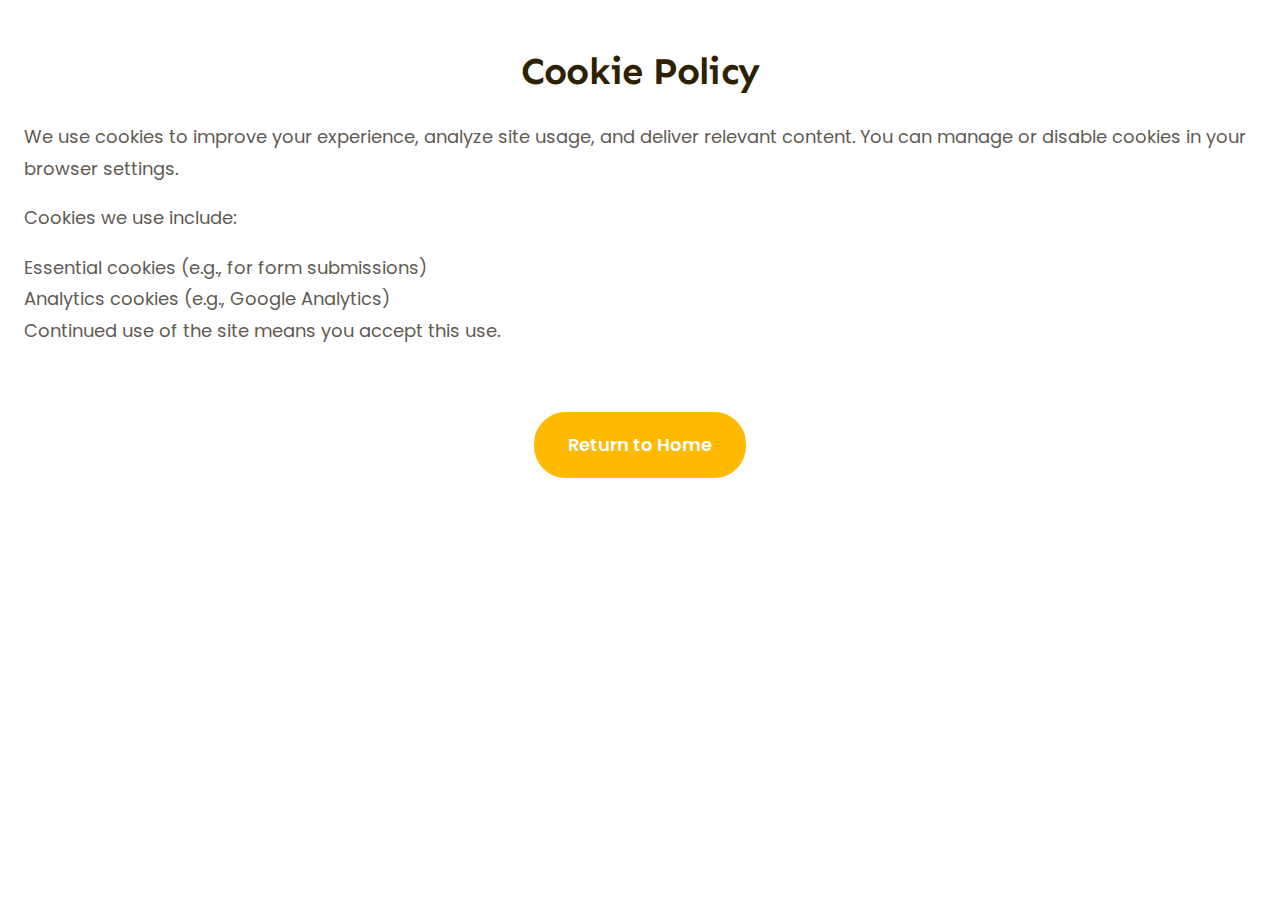
<file: cookies.html>
<!DOCTYPE html><html lang="en"><head><meta charset="UTF-8"><title>Cookies Policy</title><link rel="icon" type="image/png" href="./favicon/favicon-96x96.png" sizes="96x96"><link rel="icon" type="image/svg+xml" href="./favicon/favicon.svg"><link rel="shortcut icon" href="./favicon/favicon.ico"><link rel="apple-touch-icon" sizes="180x180" href="./favicon/apple-touch-icon.png"><meta name="apple-mobile-web-app-title" content="Study"><link rel="manifest" href="./favicon/site.webmanifest"></head><body><section class="section cookies-policy" id="cookies"><div class="container"><h1 class="section__title section__title--centered"><span class="accent">Cookie Policy</span></h1><p>We use cookies to improve your experience, analyze site usage, and deliver relevant content. You can manage or disable cookies in your browser settings.</p><p>Cookies we use include:</p><ul><li>Essential cookies (e.g., for form submissions)</li><li>Analytics cookies (e.g., Google Analytics)</li></ul><p>Continued use of the site means you accept this use.</p></div></section><div class="policy__buttons"><a class="button button--link" href="/">Return to Home</a></div><script defer="defer" src="scripts.js"></script></body></html>
</file>
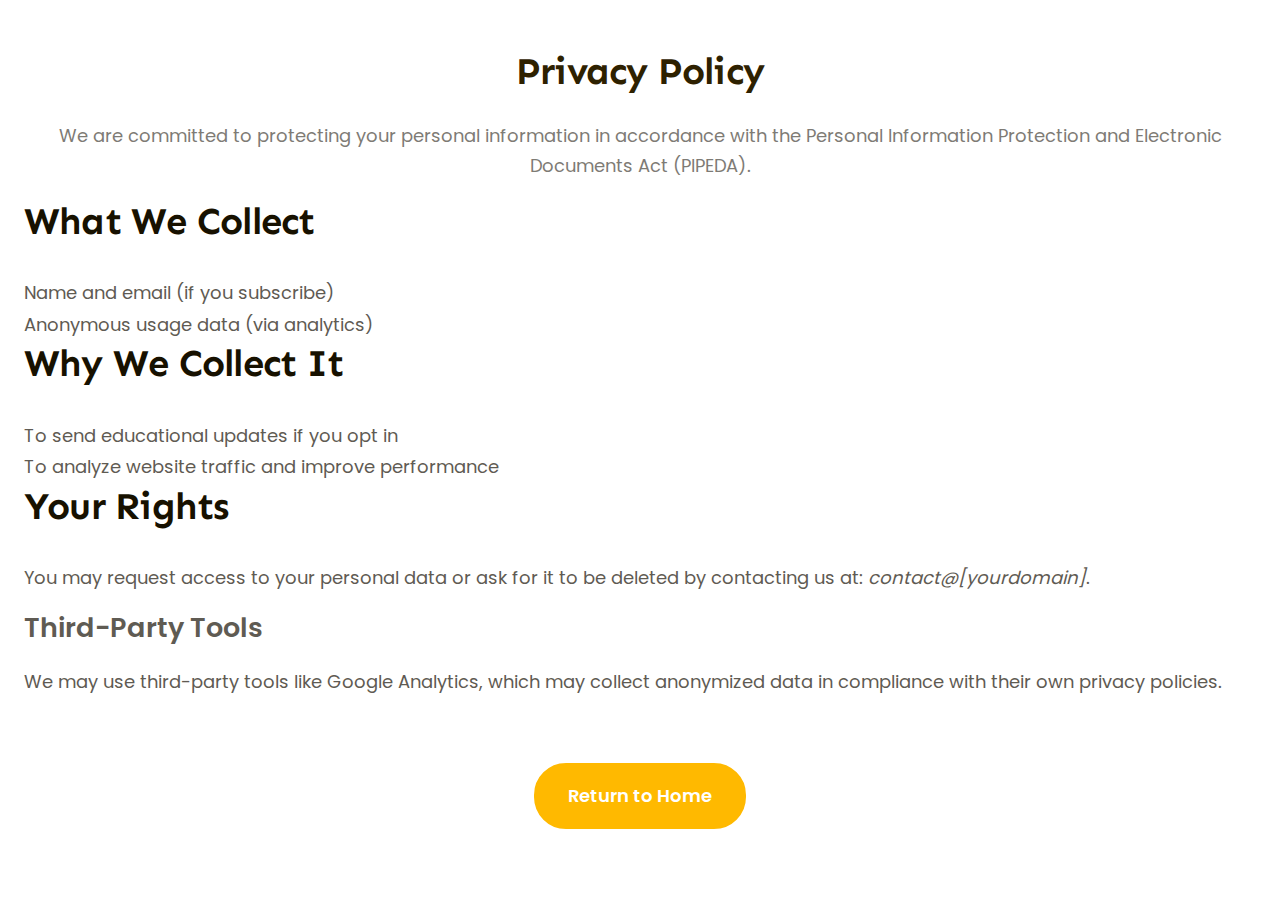
<file: privacy-policy.html>
<!DOCTYPE html><html lang="en"><head><meta charset="UTF-8"><title>Privacy Policy</title><link rel="icon" type="image/png" href="./favicon/favicon-96x96.png" sizes="96x96"><link rel="icon" type="image/svg+xml" href="./favicon/favicon.svg"><link rel="shortcut icon" href="./favicon/favicon.ico"><link rel="apple-touch-icon" sizes="180x180" href="./favicon/apple-touch-icon.png"><meta name="apple-mobile-web-app-title" content="Study"><link rel="manifest" href="./favicon/site.webmanifest"><link href="main.css" rel="stylesheet"></head><body><section class="section" id="privacy"><div class="container"><h1 class="section__title section__title--centered"><span class="accent">Privacy Policy</span></h1><p class="section__subtitle">We are committed to protecting your personal information in accordance with the Personal Information Protection and Electronic Documents Act (PIPEDA).</p><h2 class="section__title">What We Collect</h2><ul><li>Name and email (if you subscribe)</li><li>Anonymous usage data (via analytics)</li></ul><h2 class="section__title">Why We Collect It</h2><ul><li>To send educational updates if you opt in</li><li>To analyze website traffic and improve performance</li></ul><h2 class="section__title">Your Rights</h2><p>You may request access to your personal data or ask for it to be deleted by contacting us at: <em>contact@[yourdomain]</em>.</p><h2>Third-Party Tools</h2><p>We may use third-party tools like Google Analytics, which may collect anonymized data in compliance with their own privacy policies.</p></div></section><div class="policy__buttons"><a class="button button--link" href="/">Return to Home</a></div><script defer="defer" src="scripts.js"></script></body></html>
</file>
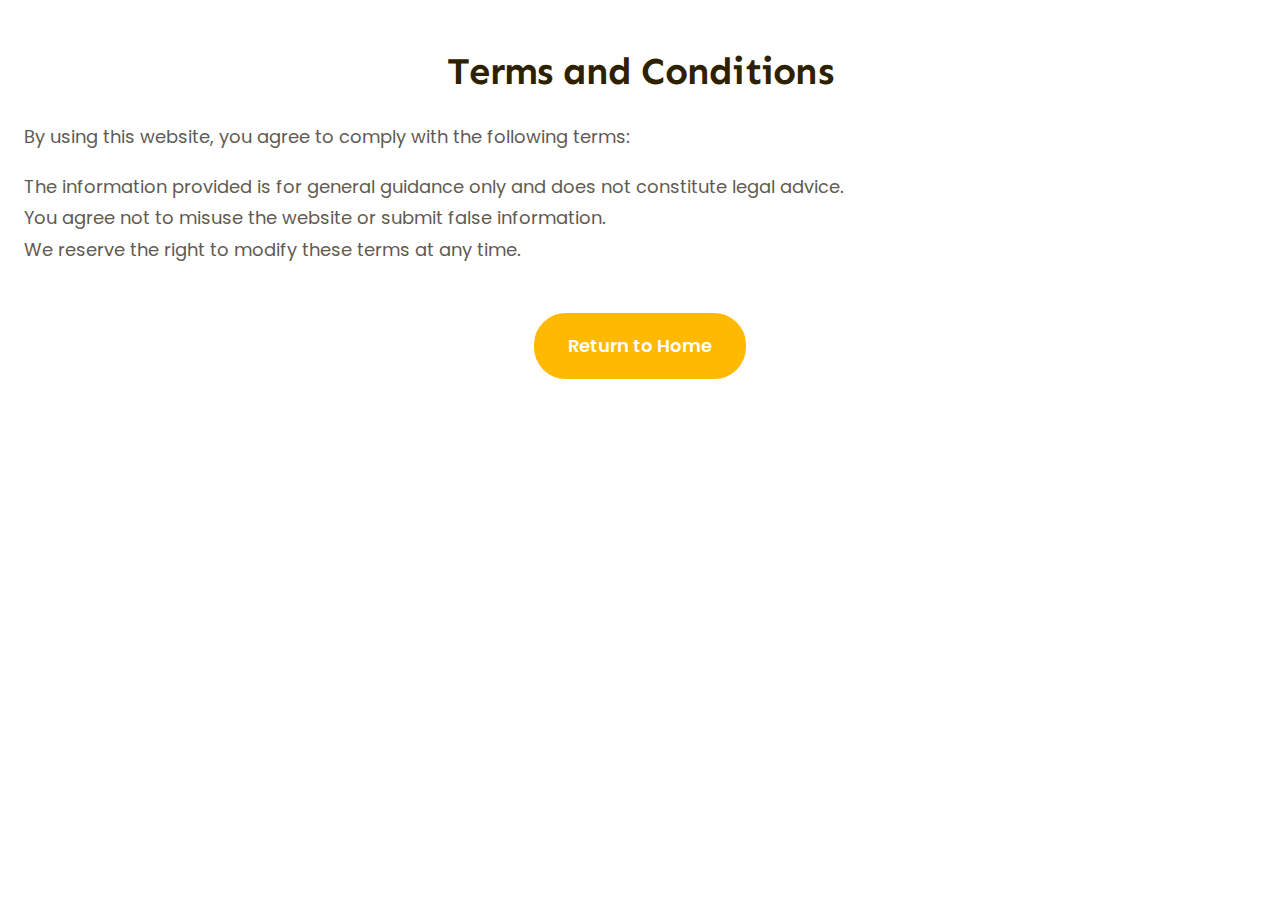
<file: terms.html>
<!DOCTYPE html><html lang="en"><head><meta charset="UTF-8"><title>Terms of Service</title><link rel="icon" type="image/png" href="./favicon/favicon-96x96.png" sizes="96x96"><link rel="icon" type="image/svg+xml" href="./favicon/favicon.svg"><link rel="shortcut icon" href="./favicon/favicon.ico"><link rel="apple-touch-icon" sizes="180x180" href="./favicon/apple-touch-icon.png"><meta name="apple-mobile-web-app-title" content="Study"><link rel="manifest" href="./favicon/site.webmanifest"></head><body><section class="section" id="terms"><div class="container"><h1 class="section__title section__title--centered"><span class="accent">Terms and Conditions</span></h1><p>By using this website, you agree to comply with the following terms:</p><ul><li>The information provided is for general guidance only and does not constitute legal advice.</li><li>You agree not to misuse the website or submit false information.</li><li>We reserve the right to modify these terms at any time.</li></ul></div></section><div class="policy__buttons"><a class="button button--link" href="/">Return to Home</a></div><script defer="defer" src="scripts.js"></script></body></html>
</file>
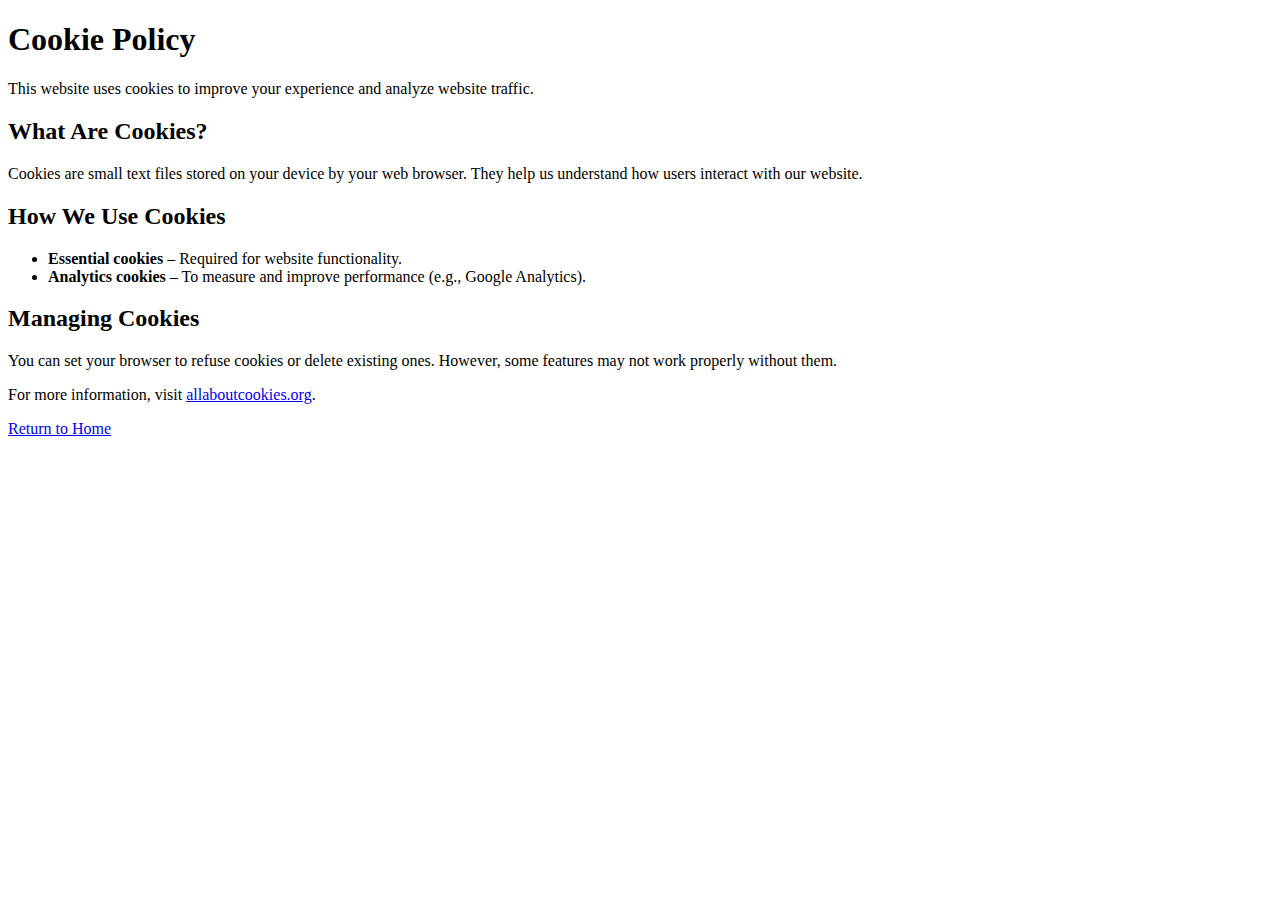
<file: src/cookies.html>
<!DOCTYPE html>
<html lang="en">
<head>
    <meta charset="UTF-8"/>
    <title>Cookies Policy</title>
    <link rel="icon" type="image/png" href="./favicon/favicon-96x96.png" sizes="96x96"/>
    <link rel="icon" type="image/svg+xml" href="./favicon/favicon.svg"/>
    <link rel="shortcut icon" href="./favicon/favicon.ico"/>
    <link rel="apple-touch-icon" sizes="180x180" href="./favicon/apple-touch-icon.png"/>
    <meta name="apple-mobile-web-app-title" content="Study"/>
    <link rel="manifest" href="./favicon/site.webmanifest"/>
</head>
<body>
<section class="section cookies-policy" id="cookies">
    <div class="container">
        <h1 class="section__title section__title--centered"><span class="accent">Cookie Policy</span></h1>

        <p class="section__subtitle">This website uses cookies to improve your experience and analyze website traffic.</p>

        <h2 class="section__title">What Are Cookies?</h2>
        <p>Cookies are small text files stored on your device by your web browser. They help us understand how users interact with our website.</p>

        <h2 class="section__title">How We Use Cookies</h2>
        <ul>
            <li><strong>Essential cookies</strong> – Required for website functionality.</li>
            <li><strong>Analytics cookies</strong> – To measure and improve performance (e.g., Google Analytics).</li>
        </ul>

        <h2 class="section__title">Managing Cookies</h2>
        <p>You can set your browser to refuse cookies or delete existing ones. However, some features may not work properly without them.</p>

        <p>For more information, visit <a class="link link--content" href="https://www.allaboutcookies.org/" target="_blank" rel="noopener">allaboutcookies.org</a>.</p>

    </div>
</section>
<div class="policy__buttons">
    <a class="button button--link" href="/">Return to Home</a>
</div>
</body>
</html>
</file>
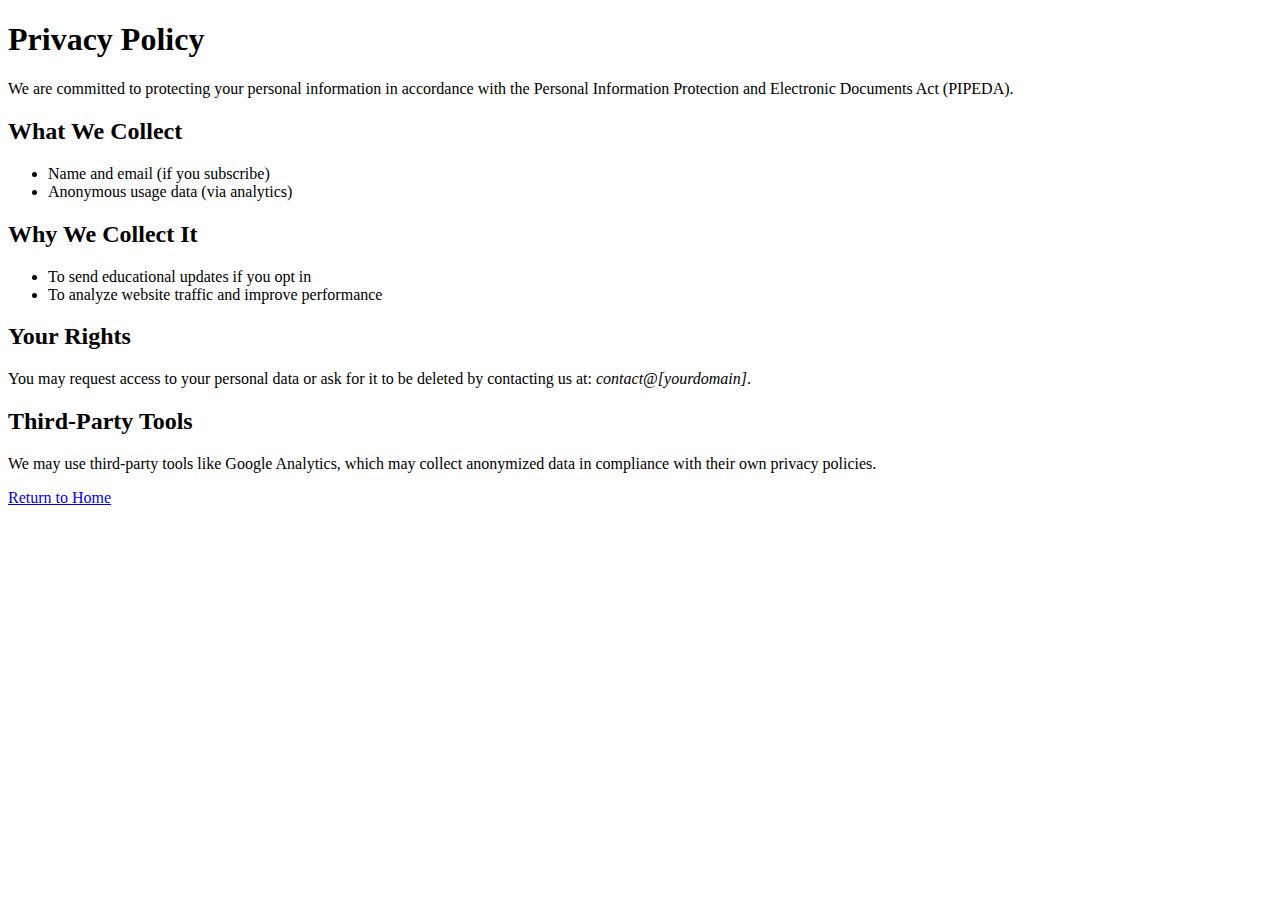
<file: src/privacy-policy.html>
<!DOCTYPE html>
<html lang="en">
<head>
    <meta charset="UTF-8">
    <title>Privacy Policy</title>
    <link rel="icon" type="image/png" href="./favicon/favicon-96x96.png" sizes="96x96"/>
    <link rel="icon" type="image/svg+xml" href="./favicon/favicon.svg"/>
    <link rel="shortcut icon" href="./favicon/favicon.ico"/>
    <link rel="apple-touch-icon" sizes="180x180" href="./favicon/apple-touch-icon.png"/>
    <meta name="apple-mobile-web-app-title" content="Study"/>
    <link rel="manifest" href="./favicon/site.webmanifest"/>
</head>
<body>
<section class="section" id="privacy">
    <div class="container">
        <h1 class="section__title section__title--centered"><span class="accent">Privacy Policy</span></h1>
        <p class="section__subtitle">We are committed to protecting your personal information in accordance with the Personal Information Protection and Electronic Documents Act (PIPEDA).</p>

        <h2 class="section__title">What We Collect</h2>
        <ul>
            <li>Name and email (if you subscribe)</li>
            <li>Anonymous usage data (via analytics)</li>
        </ul>

        <h2 class="section__title">Why We Collect It</h2>
        <ul>
            <li>To send educational updates if you opt in</li>
            <li>To analyze website traffic and improve performance</li>
        </ul>

        <h2 class="section__title">Your Rights</h2>
        <p>You may request access to your personal data or ask for it to be deleted by contacting us at: <em>contact@[yourdomain]</em>.</p>

        <h2>Third-Party Tools</h2>
        <p>We may use third-party tools like Google Analytics, which may collect anonymized data in compliance with their own privacy policies.</p>

    </div>
</section>
<div class="policy__buttons">
    <a class="button button--link" href="/">Return to Home</a>
</div>
</body>
</html>
</file>
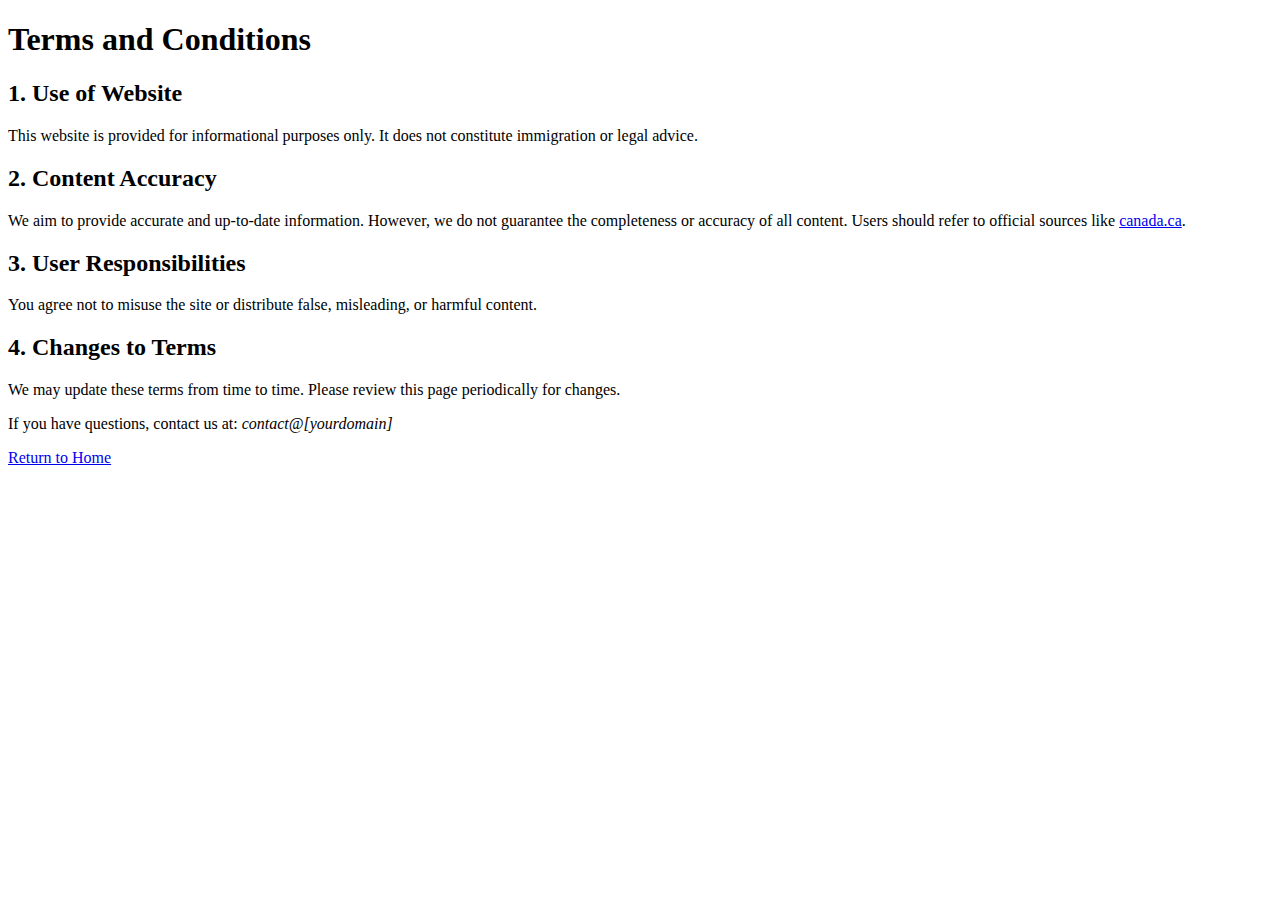
<file: src/terms.html>
<!DOCTYPE html>
<html lang="en">
<head>
    <meta charset="UTF-8"/>
    <title>Terms of Service</title>
    <link rel="icon" type="image/png" href="./favicon/favicon-96x96.png" sizes="96x96"/>
    <link rel="icon" type="image/svg+xml" href="./favicon/favicon.svg"/>
    <link rel="shortcut icon" href="./favicon/favicon.ico"/>
    <link rel="apple-touch-icon" sizes="180x180" href="./favicon/apple-touch-icon.png"/>
    <meta name="apple-mobile-web-app-title" content="Study"/>
    <link rel="manifest" href="./favicon/site.webmanifest"/>
</head>
<body>
<section class="section" id="terms">
    <div class="container">
        <h1 class="section__title section__title--centered"><span class="accent">Terms and Conditions</span></h1>

        <h2 class="section__title">1. Use of Website</h2>
        <p>This website is provided for informational purposes only. It does not constitute immigration or legal advice.</p>

        <h2 class="section__title">2. Content Accuracy</h2>
        <p>We aim to provide accurate and up-to-date information. However, we do not guarantee the completeness or accuracy of all content. Users should refer to official sources like <a href="https://www.canada.ca/en.html" target="_blank" rel="noopener">canada.ca</a>.</p>

        <h2 class="section__title">3. User Responsibilities</h2>
        <p>You agree not to misuse the site or distribute false, misleading, or harmful content.</p>

        <h2 class="section__title">4. Changes to Terms</h2>
        <p>We may update these terms from time to time. Please review this page periodically for changes.</p>

        <p>If you have questions, contact us at: <em>contact@[yourdomain]</em></p>
    </div>
</section>
<div class="policy__buttons">
    <a class="button button--link" href="/">Return to Home</a>
</div>
</body>
</html>
</file>
<file: main.css>
@font-face{font-display:swap;font-family:"Poppins";font-style:normal;font-weight:400;src:url(media/405055dd680fa1dcdfa2.woff2) format("woff2")}@font-face{font-display:swap;font-family:"Poppins";font-style:normal;font-weight:600;src:url(media/91145014c0350c248ed2.woff2) format("woff2")}@font-face{font-display:swap;font-family:"Sen";font-style:normal;font-weight:700;src:url(media/16af78fa7620638ddcd5.woff2) format("woff2")}:root{--primary: #fffcf4;--secondary: #2e2100;--secondary-orange: #ffb900;--color-black: #000000;--color-white: #ffffff;--color-text-second: #5f5b53;--color-text-second-light: #bfbcb2;--color-text-primary: #171100;--font-family: "Poppins", sans-serif;--second-family: "Sen", sans-serif}.visually-hidden{position:absolute;left:-10000px;top:auto;width:1px;height:1px;overflow:hidden}.is-scroll-disable{overflow:hidden}.accent{color:#ffb900;color:var(--secondary-orange)}*,*::after,*::before{box-sizing:border-box}html{scroll-behavior:smooth}body{color:#5f5b53;color:var(--color-text-second);font-family:"Poppins", sans-serif;font-family:var(--font-family);font-weight:400;font-size:16px;line-height:175%;margin:0;background-color:#ffffff;background-color:var(--color-white)}@media screen and (min-width: 768px){body{font-size:18px;font-weight:400}}h1,h2,h3,h4,h5,h6,p{margin-top:0}img{display:block;max-width:100%;height:auto;-o-object-fit:cover;object-fit:cover}ul{list-style-type:none;margin:0;padding:0}a{display:inline-block}address{font-style:normal}.application-card{display:flex;gap:8px}.application-card__content{display:flex;flex-direction:column;gap:8px}.application-card__title{margin:0}.application-card__icon{margin-top:2px;stroke:#ffb900;stroke:var(--secondary-orange);fill:rgba(0,0,0,0)}.application-card__text{opacity:.8}.button{display:block;border-radius:32px;padding:5px 26px;color:#ffffff;color:var(--color-white);background-color:#ffb900;background-color:var(--secondary-orange);border:2px solid #ffb900;border:2px solid var(--secondary-orange);cursor:pointer;font-weight:600;font-size:18px;line-height:167%;text-align:center;text-wrap:nowrap}.button:hover{color:#ffb900;color:var(--secondary-orange);background:rgba(0,0,0,0)}.button--link{text-decoration:none;text-align:center}@media screen and (min-width: 768px){.button{padding:16px 32px}}.career-card{box-shadow:0 16px 32px 0 rgba(0,0,0,.05);border-radius:16px;overflow:hidden;height:100%}.career-card__image{width:100%}.career-card__content{padding:20px}.career-card__list{padding-left:10px}.career-card__title{font-weight:600;font-size:16px;line-height:175%}.career-card__subtitle{font-weight:600;font-size:14px;margin:0}.career-card__text{font-size:14px;line-height:186%}.cost-card{font-size:14px;line-height:186%}.cost-card__title{font-weight:600;font-size:16px;line-height:175%;margin:0}.cost-card__icon{fill:#2e2100;fill:var(--secondary)}.cost-card__text{opacity:.8}.edu-card{padding:10px;font-size:14px;line-height:186%;text-align:center;box-shadow:0 16px 32px 0 rgba(0,0,0,.05);border:1px solid #e2dfda;border-radius:12px;height:100%}.edu-card__title{font-weight:600;font-size:16px;line-height:175%;margin:0}.form{display:flex;flex-direction:column;text-align:center;background-color:#2e2100;background-color:var(--secondary);position:relative}.form__title{color:#fffcf4;color:var(--primary);font-family:"Sen", sans-serif;font-family:var(--second-family);font-weight:700;font-size:42px;line-height:131%}.form__item{margin-bottom:34px}.form__link{color:#2e2100;color:var(--secondary)}.form__link:hover{color:var(--color-primary)}.link{font-weight:600;font-size:16px;line-height:175%;color:#000000;color:var(--color-black);text-decoration:none;transition:color .3s}.link:hover{color:#ffb900;color:var(--secondary-orange)}.link--content{color:#171100;color:var(--color-text-primary);text-decoration:underline}.link--content:hover{color:#ffb900;color:var(--secondary-orange)}.input{position:relative;display:flex;border-radius:32px;background-color:#fffcf4;background-color:var(--primary);padding:6px}.input__label{position:absolute;top:16px;left:42px}.input__control{padding:8px 24px;width:100%;font-size:16px;line-height:1.17;border-radius:8px;background-color:rgba(0,0,0,0);border:none}.input__control:focus{border-color:var(--color-brand-normal);outline:none}.input__control::-moz-placeholder{color:rgba(0,0,0,.4);font-size:16px;line-height:1.17}.input__control::placeholder{color:rgba(0,0,0,.4);font-size:16px;line-height:1.17}.input__control:focus::-moz-placeholder{color:var(--color-primary-dark)}.input__control:focus::placeholder{color:var(--color-primary-dark)}@media screen and (min-width: 768px){.input__control{padding:16px 42px}}.life-card{padding:10px;font-size:14px;line-height:186%}.life-card__top{display:flex;align-items:center;justify-content:center}@media screen and (min-width: 768px){.life-card__top{justify-content:flex-start}}.life-card__title{font-weight:600;font-size:16px;line-height:175%;margin:0}.life-card__icon{display:flex;fill:#2e2100;fill:var(--secondary)}.logo{gap:5px;align-items:center;display:flex;font-family:"Poppins", sans-serif;font-family:var(--font-family);font-weight:600;font-size:34px;line-height:150%;color:#2e2100;color:var(--secondary);text-wrap:nowrap}@media screen and (min-width: 768px){.logo{font-size:18px}}@media screen and (min-width: 1280px){.logo{font-size:34px}}.logo__link{font-weight:700;font-size:24px;line-height:142%;color:#2e2100;color:var(--secondary)}.logo__link:hover{color:#2e2100;color:var(--secondary)}.logo__link--footer{color:#fffcf4;color:var(--primary)}.logo__link--footer:hover{color:#fffcf4;color:var(--primary)}.logo__img{height:50px}.policy{width:100%}.policy__buttons{padding-bottom:40px;display:flex;justify-content:center}.questions-container{border-radius:16px;padding:20px 24px;transition:.3s ease-in-out;height:100%;background-color:#ffffff;background-color:var(--color-white);box-shadow:0 16px 32px 0 rgba(0,0,0,.05)}details[open] summary~*{animation:open .3s ease-in-out}@keyframes open{0%{opacity:0}100%{opacity:1}}details summary::-webkit-details-marker{display:none}details summary{width:100%;padding:0 26px 0 0;display:flex;position:relative;cursor:pointer;font-family:"Sen", sans-serif;font-family:var(--second-family);font-weight:500;font-size:20px;line-height:160%;list-style:none;color:#171100;color:var(--color-text-primary);justify-content:space-between}details summary:after{content:"+";color:#2e2100;color:var(--secondary);position:absolute;font-size:1.75rem;line-height:0;margin-top:.75rem;right:0;font-weight:200;transform-origin:center;transition:200ms linear}details[open] summary:after{transform:rotate(45deg);font-size:2rem}details summary{outline:0}details p{font-family:"Poppins", sans-serif;font-family:var(--font-family);font-weight:400;font-size:18px;line-height:178%;color:var(--color-secondary);margin:0 0 1rem;padding-top:23px}.application-section__container{display:flex;flex-direction:column;justify-content:space-between;gap:20px}@media screen and (min-width: 768px){.application-section__container{flex-direction:row;gap:60px}}.application-section__content{width:100%}.container{width:100%;max-width:1288px;margin:0 auto;padding:0 24px}.cookie-banner{position:fixed;bottom:30px;width:60%;left:20%;background-color:rgba(237,239,241,.76);box-shadow:0 4px 8px rgba(0,0,0,.04);color:var(--color-secondary);padding:1rem 2rem;z-index:1000;font-size:.95rem;border-radius:50px;display:flex;flex-direction:column;gap:20px}@media screen and (min-width: 768px){.cookie-banner{flex-direction:row;align-items:center}}.costs-section__container{display:flex;flex-direction:column;gap:20px;align-items:center}@media screen and (min-width: 768px){.costs-section__container{flex-direction:row;gap:60px}}.costs-section__item{margin-bottom:10px;padding-left:1.25rem;position:relative}.costs-section__item::before{content:"•";padding-top:6px;position:absolute;left:0;color:#2e2100;color:var(--secondary);font-size:1.2rem;line-height:1}.costs-section__img{width:70%;-o-object-fit:contain;object-fit:contain;border-radius:16px}@media screen and (min-width: 768px){.costs-section__img{width:50%}}.education-section{margin-top:40px}.education-section__list{display:grid;grid-template-columns:repeat(auto-fit, minmax(200px, 1fr));grid-gap:1rem;gap:1rem}.career-section{color:#5f5b53;color:var(--color-text-second)}.career-section__list{display:grid;grid-template-columns:repeat(auto-fill, minmax(350px, 1fr));grid-gap:20px;gap:20px}.faq-section{background-color:#fffcf4;background-color:var(--primary)}.faq-section__title{margin-bottom:40px}.faq-section__container{display:grid;grid-gap:20px;gap:20px;margin-top:50px;grid-template-columns:1fr}.footer{padding:31px 0 18px;color:#5f5b53;color:var(--color-text-second);font-weight:300;font-size:14px;line-height:225%;letter-spacing:-0.03em;background-color:#2e2100;background-color:var(--secondary)}.footer__bottom{text-align:center}.footer__bottom:before{content:"";border:.9px solid #59554b;height:1px;width:100%;display:flex;margin-bottom:10px}.footer__form{width:100%}@media screen and (min-width: 768px){.footer__form{width:50%}}.footer__nav{display:flex;flex-direction:column;align-items:center;color:#bfbcb2;color:var(--color-text-second-light);width:100%;gap:8px;margin-bottom:34px}@media screen and (min-width: 768px){.footer__nav{width:40%}}.footer__link-nav{color:#bfbcb2;color:var(--color-text-second-light)}.footer__content{display:flex;justify-content:space-between;gap:0;flex-direction:column}@media screen and (min-width: 768px){.footer__content{flex-direction:row;gap:35px}}.footer__links{display:flex;flex-direction:row;justify-content:center;gap:24px}.footer__link{color:#5f5b53;color:var(--color-text-second)}.footer__link:hover{color:#ffb900;color:var(--secondary-orange)}.footer__copyright{margin:0}.header{position:absolute;top:0;left:0;width:100%;padding-top:16px;font-weight:500;z-index:2}@media screen and (min-width: 1280px){.header{padding-top:32px}}.header__container{display:flex;align-items:center;gap:40px}.header__nav{display:flex;align-items:center;flex-grow:1;gap:40px}.header__menu{display:none;text-wrap:nowrap}@media screen and (min-width: 992px){.header__menu{display:flex;gap:16px;flex-grow:1;justify-content:flex-end}}@media screen and (min-width: 1280px){.header__menu{gap:24px}}.header__button{display:none}@media screen and (min-width: 992px){.header__button{display:block}}.header__burger{background-color:rgba(0,0,0,0);border:none;height:24px;width:24px;padding:0;fill:var(--color-primary)}@media screen and (min-width: 992px){.header__burger{display:none}}.hero-section{padding:124px 0;position:relative;background-color:#fffcf4;background-color:var(--primary);overflow:hidden}@media screen and (min-width: 768px){.hero-section{padding:150px 0}}.hero-section__container{display:flex;flex-direction:column-reverse;gap:20px;align-items:center}@media screen and (min-width: 768px){.hero-section__container{flex-direction:row;gap:60px;justify-content:space-between;align-items:flex-start}}.hero-section__content{width:100%;position:relative;z-index:1;display:flex;flex-direction:column;align-items:center;gap:35px}@media screen and (min-width: 768px){.hero-section__content{width:50%;align-items:flex-start}}.hero-section__title{font-family:"Sen", sans-serif;font-family:var(--second-family);font-weight:700;font-size:58px;line-height:117%;letter-spacing:-0.02em;margin:0;color:#171100;color:var(--color-text-primary)}@media screen and (min-width: 768px){.hero-section__title{font-size:48px}}@media screen and (min-width: 1280px){.hero-section__title{font-size:58px}}.hero-section__text{font-weight:400;font-size:18px;line-height:178%;color:#6b6b6b}.hero-section__button{margin-left:0;width:-moz-fit-content;width:fit-content;text-wrap:nowrap;align-self:center}.hero-section__img{width:70%;-o-object-fit:contain;object-fit:contain}@media screen and (min-width: 768px){.hero-section__img{width:35%}}.life-section__container{display:flex;flex-direction:column;gap:20px;align-items:center}@media screen and (min-width: 768px){.life-section__container{flex-direction:row;gap:60px}}.life-section__content{text-align:center}@media screen and (min-width: 768px){.life-section__content{text-align:left}}.life-section__text{opacity:.8}.life-section__img{width:70%;-o-object-fit:contain;object-fit:contain;border-radius:16px}@media screen and (min-width: 768px){.life-section__img{width:50%}}.mobile-menu{position:fixed;top:0;left:0;z-index:20;width:100%;height:100%;padding:16px 24px;background-color:#fffcf4;background-color:var(--primary);transform:translateX(100%);transition:transform .3s}.mobile-menu.is-open{transform:translateX(0)}.mobile-menu__btn-close{position:absolute;top:16px;right:24px;display:flex;align-items:center;justify-content:center;padding:0;fill:rgba(0,0,0,0);stroke:#2e2100;stroke:var(--secondary);background-color:rgba(0,0,0,0);border:none;cursor:pointer}.mobile-menu__list{display:flex;flex-direction:column;gap:16px;padding-top:40px}.mobile-menu__link{color:var(--color-primary);font-size:16px;line-height:1.5;text-decoration:none;font-weight:600}.mobile-menu__link:hover{color:#2e2100;color:var(--secondary)}.section{padding:20px 0}@media screen and (min-width: 768px){.section{padding:48px 0}}.section__title{color:#171100;color:var(--color-text-primary);font-family:"Sen", sans-serif;font-family:var(--second-family);font-weight:700;font-size:34px;line-height:126%;letter-spacing:-0.02em}@media screen and (min-width: 768px){.section__title{font-size:38px}}.section__title--centered{text-align:center}.section__subtitle{font-weight:400;font-size:18px;line-height:163%;text-align:center;opacity:.8}.thank-you{text-align:center;padding-top:124px}.thank-you__button{width:20%;margin:0px auto 40px}

/*# sourceMappingURL=main.css.map*/
</file>
